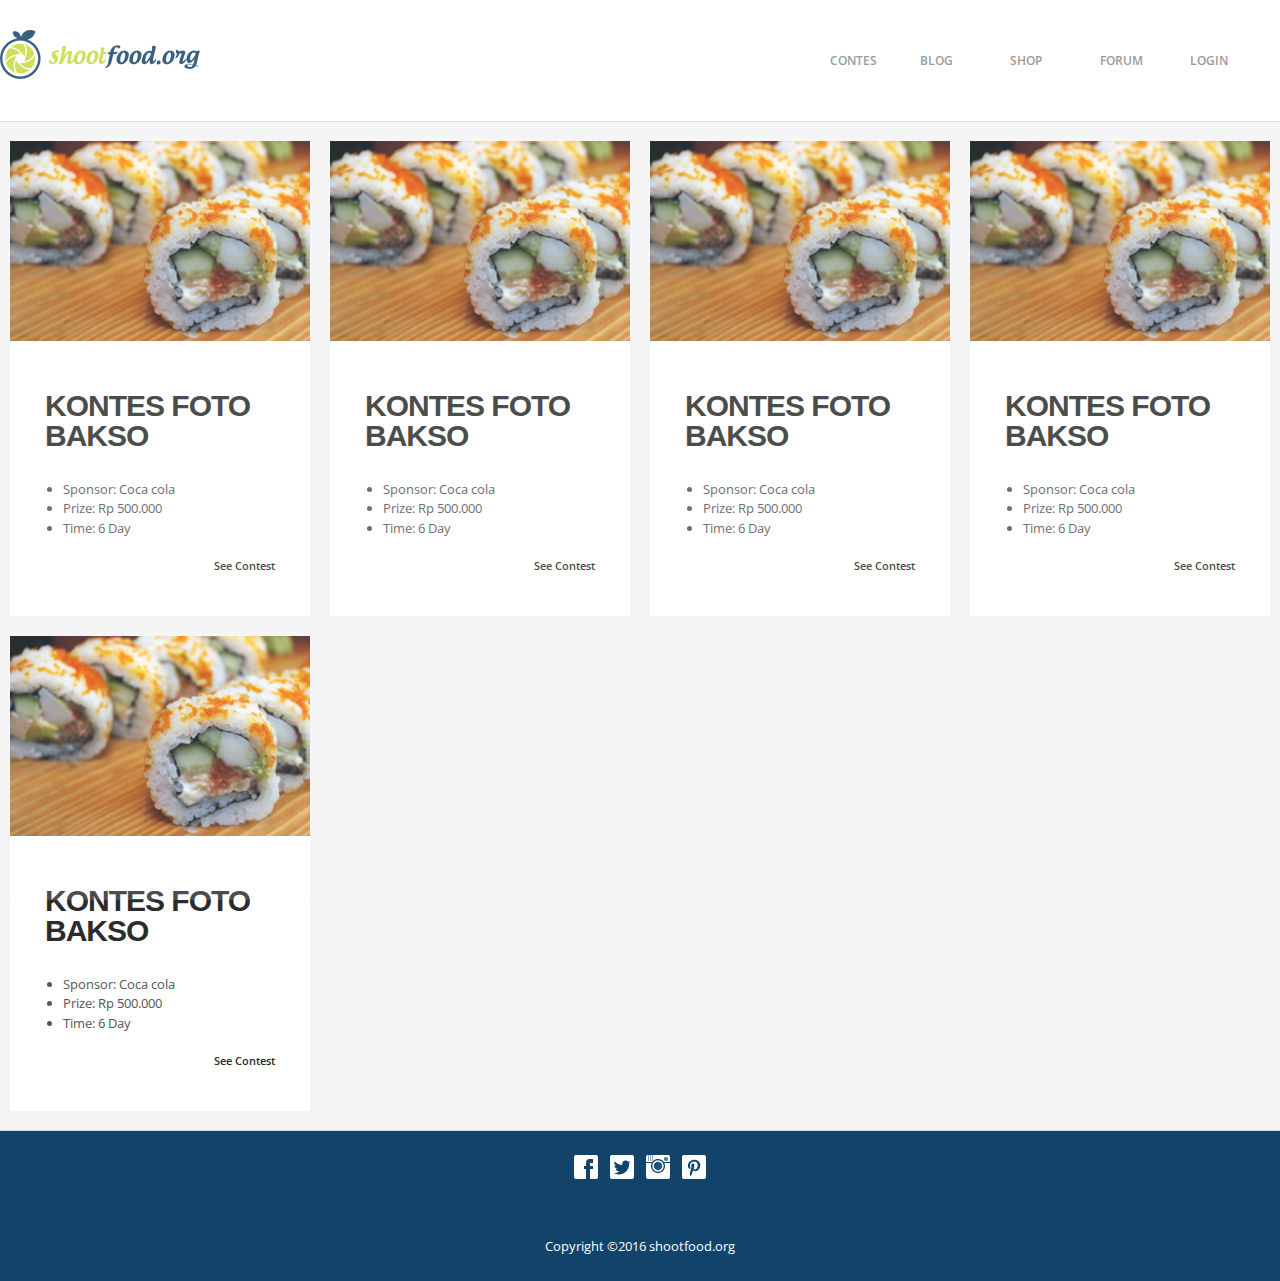
<file: browse.html>
<!DOCTYPE html>
<!--[if lt IE 7]> <html class="no-js ie6 oldie" lang="en"> <![endif]-->
<!--[if IE 7]>    <html class="no-js ie7 oldie" lang="en"> <![endif]-->
<!--[if IE 8]>    <html class="no-js ie8 oldie" lang="en"> <![endif]-->
<!--[if IE 9]> <html class="no-js ie9 oldie" lang="en"> <![endif]-->
<!--[if gt IE 8]><!--> <html class="no-js"  dir="ltr" lang="en-US"> <!--<![endif]-->
<head>
<meta charset="utf-8">
<!-- Set the viewport width to device width for mobile -->
<meta name="viewport" content="width=device-width, initial-scale=1, maximum-scale=1">
<meta name="author" content="ppandp">
<meta name="Description" content="Shoot Food – Kontes foto makanan" />
<title>Shoot Food – Kontes foto makanan</title>
<link href="css/reset.css" rel="stylesheet" type="text/css" media="screen" />
<link href="css/bootstrap.css" rel="stylesheet" />
<link href="css/coming-sssoon.css" rel="stylesheet" />
<link href="css/contact.css" rel="stylesheet" type="text/css" media="screen" />
<link href="css/shootfood.css" rel="stylesheet" type="text/css" media="screen" />
<link href="css/styles.css" rel="stylesheet" type="text/css" media="screen" />
<link href="css/flexslider.css" rel="stylesheet" type="text/css" media="screen">
<link href="css/jquery.fancybox.css" rel="stylesheet" type="text/css" media="screen" />
<!--[if gt IE 8]><!--><link href="css/retina-responsive.css" rel="stylesheet" type="text/css" media="screen" /><!--<![endif]-->
<!--[if !IE]> <link href="css/retina-responsive.css" rel="stylesheet" type="text/css" media="screen" /> <![endif]-->
<!--[if gt IE 6]> <link href="css/styles-ie.css" rel="stylesheet" type="text/css" media="screen" /> <![endif]-->
<link href="css/print.css" rel="stylesheet" type="text/css" media="print" />
<link href='http://fonts.googleapis.com/css?family=Open+Sans:400,300,300italic,700,600,800' rel='stylesheet' type='text/css' />
<link href="http://netdna.bootstrapcdn.com/font-awesome/4.1.0/css/font-awesome.css" rel="stylesheet">
<link href='http://fonts.googleapis.com/css?family=Grand+Hotel' rel='stylesheet' type='text/css'>
</head>
<body>
<div id="wrap">
  <!-- Preloader -->
  <div id="preloader">
    <div id="status">&nbsp;</div>
  </div>
  <header>
  <div id="content">
    <div class="container full-head">
      <h1 id="logo"><a href="index.html">Shootfood.org</a></h1>
      <!-- start navi -->
      <div id="nav-button"> <span class="nav-bar"></span> <span class="nav-bar"></span> <span class="nav-bar"></span> </div>
      <div id="options">
        <ul class="main-menu">
          <li><a href="browse.html">Contes</a>
          <li><a href="coming-soon.html">Blog</a></li>
		  <li><a href="coming-soon.html">Shop</a></li>
		  <li><a href="coming-soon.html">Forum</a></li>
          <li><a href="signup.html">Login</a></li>
        </ul>
      </div>
      <!-- end nav -->
	  </div>
	</div>
  </header>
  <!-- end header -->
  <div id="content">
    <div class="container clearfix">
      <div id="container">
      
      <div class="col1-3 element home">
          <div class="images"><img src="images/default1.jpg" alt="" /></div>
			  <div class="white-bottom">
				<h3><a href="entries.html">Kontes foto bakso</a></h3>     
					<ul class="unordered-list">
					  <li><span class="detail-browse">Sponsor:</span> Coca cola</li>
					  <li><span class="detail-browse">Prize:</span> Rp 500.000</li>
					  <li><span class="detail-browse">Time:</span> 6 Day</li>
					</ul>
				<p class="small clearfix"><span class="alignleft"></span><span class="alignright"><a href="entries.html">See Contest</a></span></p>
			  </div>
      </div>
	       <div class="col1-3 element home">
          <div class="images"><img src="images/default1.jpg" alt="" /></div>
			  <div class="white-bottom">
				<h3><a href="entries.html">Kontes foto bakso</a></h3>     
					<ul class="unordered-list">
					  <li><span class="detail-browse">Sponsor:</span> Coca cola</li>
					  <li><span class="detail-browse">Prize:</span> Rp 500.000</li>
					  <li><span class="detail-browse">Time:</span> 6 Day</li>
					</ul>
				<p class="small clearfix"><span class="alignleft"></span><span class="alignright"><a href="entries.html">See Contest</a></span></p>
			  </div>
      </div>
	       <div class="col1-3 element home">
          <div class="images"><img src="images/default1.jpg" alt="" /></div>
			  <div class="white-bottom">
				<h3><a href="entries.html">Kontes foto bakso</a></h3>     
					<ul class="unordered-list">
					  <li><span class="detail-browse">Sponsor:</span> Coca cola</li>
					  <li><span class="detail-browse">Prize:</span> Rp 500.000</li>
					  <li><span class="detail-browse">Time:</span> 6 Day</li>
					</ul>
				<p class="small clearfix"><span class="alignleft"></span><span class="alignright"><a href="entries.html">See Contest</a></span></p>
			  </div>
      </div>
	       <div class="col1-3 element home">
          <div class="images"><img src="images/default1.jpg" alt="" /></div>
			  <div class="white-bottom">
				<h3><a href="entries.html">Kontes foto bakso</a></h3>     
					<ul class="unordered-list">
					  <li><span class="detail-browse">Sponsor:</span> Coca cola</li>
					  <li><span class="detail-browse">Prize:</span> Rp 500.000</li>
					  <li><span class="detail-browse">Time:</span> 6 Day</li>
					</ul>
				<p class="small clearfix"><span class="alignleft"></span><span class="alignright"><a href="entries.html">See Contest</a></span></p>
			  </div>
      </div>
	       <div class="col1-3 element home">
          <div class="images"><img src="images/default1.jpg" alt="" /></div>
			  <div class="white-bottom">
				<h3><a href="entries.html">Kontes foto bakso</a></h3>     
					<ul class="unordered-list">
					  <li><span class="detail-browse">Sponsor:</span> Coca cola</li>
					  <li><span class="detail-browse">Prize:</span> Rp 500.000</li>
					  <li><span class="detail-browse">Time:</span> 6 Day</li>
					</ul>
				<p class="small clearfix"><span class="alignleft"></span><span class="alignright"><a href="entries.html">See Contest</a></span></p>
			  </div>
      </div>

	  
          
      </div>
    </div>
  </div>
  <!-- end content -->
</div>
<!-- end wrap -->
<footer>
  <div class="container">
			<ul class="social">
					  <li class="facebook"><a href="https://facebook.com/shootfoodorg" target="_blank">Visit our pinterest Account</a></li>
					  <li class="twitter"><a href="#" onClick="return false">Visit our twitter Account</a></li>
                      <li class="instagram"><a href="#" onClick="return false">Visit our instagram Account</a></li>
					  <li class="pinterest"><a href="#" onClick="return false">Visit our twitter Account</a></li>
			</ul>	
	<div class="aligncenter btn-text"> 
		Copyright ©2016 shootfood.org
	</div>
  </div>
  	 <div class="clearfix"></div> 
</footer>
<!-- BACK TO TOP BUTTON -->
<div id="backtotop">
  <ul>
    <li><a id="toTop" href="#" onClick="return false"></a></li>
  </ul>
</div>
<!--<script src="http://maps.google.com/maps/api/js?sensor=false" type="text/javascript"></script>-->
<script src="js/jquery-1.9.1.min.js" type="text/javascript"></script>
<script src="js/jquery-easing-1.3.js" type="text/javascript"></script>
<script src="js/modernizr.js" type="text/javascript"></script>
<script src="js/retina.js" type="text/javascript"></script>
<!--<script src="js/jquery.gomap-1.3.2.min.js" type="text/javascript"></script>-->
<script src="js/jquery.isotope.min.js" type="text/javascript"></script>
<script src="js/jquery.ba-bbq.min.js" type="text/javascript"></script>
<script src="js/jquery.isotope.load.js" type="text/javascript"></script>
<script src="js/jquery.isotope.perfectmasonry.js"></script>
<!--<script src="js/jquery.form.js" type="text/javascript"></script>
<script src="js/input.fields.js" type="text/javascript"></script>-->
<script src="js/responsive-nav.js" type="text/javascript"></script>
<script defer src="js/jquery.flexslider-min.js"></script>
<script src="js/jquery.fancybox.pack.js" type="text/javascript"></script>
<script src="js/image-hover_opacity1.js" type="text/javascript"></script>
<script src="js/scrollup.js" type="text/javascript"></script>
<script src="js/preloader.js" type="text/javascript"></script>
<script src="js/navi-slidedown.js" type="text/javascript"></script>
<!--[if lt IE 9]><script src="http://html5shim.googlecode.com/svn/trunk/html5.js"></script><![endif]-->
</body>
</html>
</file>
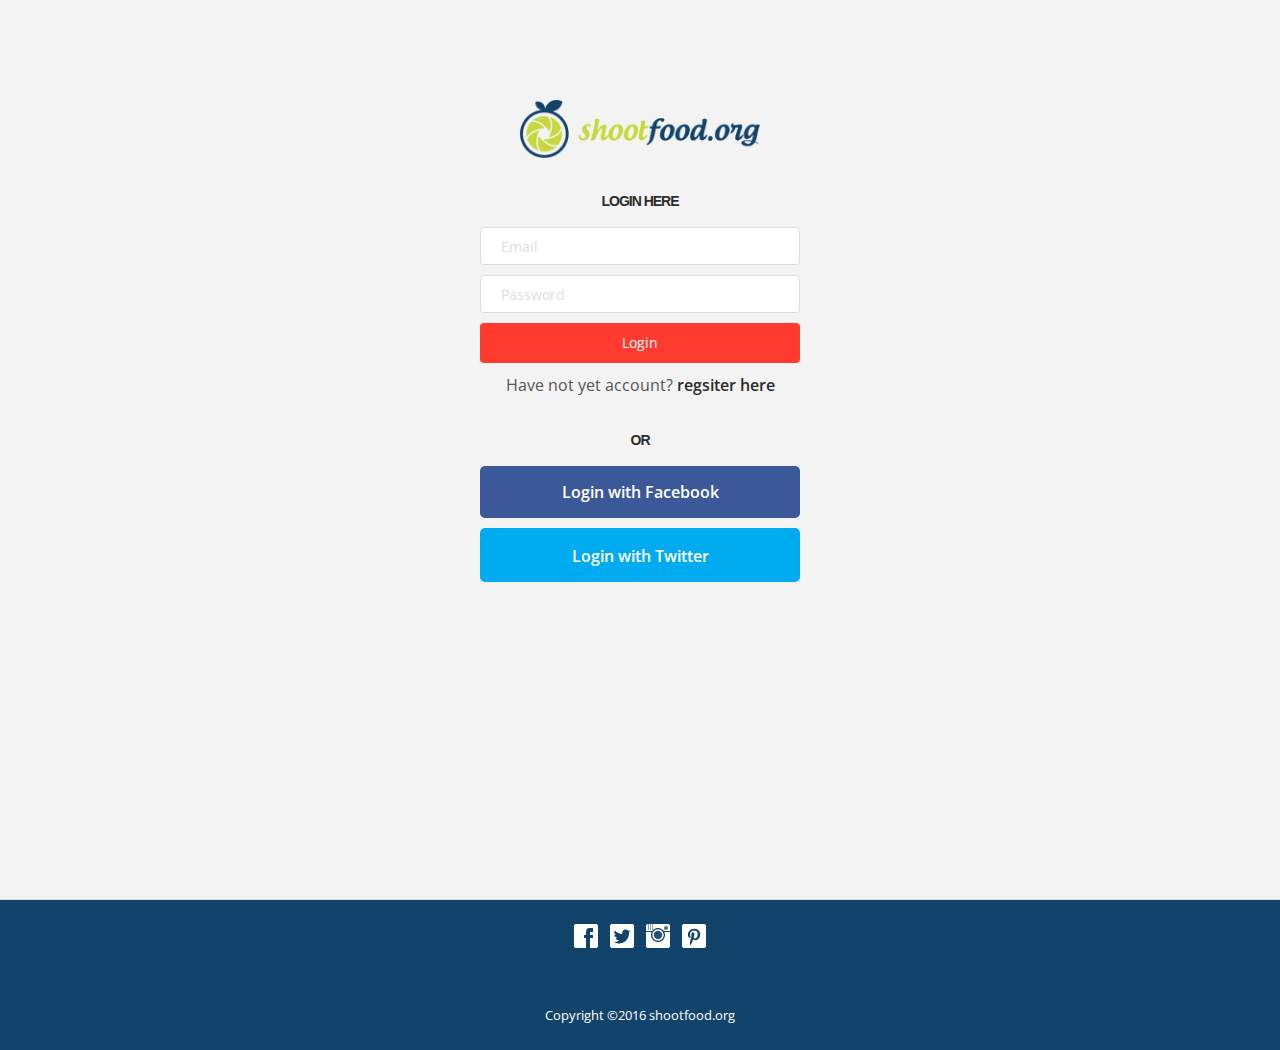
<file: login.html>
<!DOCTYPE html>
<!--[if lt IE 7]> <html class="no-js ie6 oldie" lang="en"> <![endif]-->
<!--[if IE 7]>    <html class="no-js ie7 oldie" lang="en"> <![endif]-->
<!--[if IE 8]>    <html class="no-js ie8 oldie" lang="en"> <![endif]-->
<!--[if IE 9]> <html class="no-js ie9 oldie" lang="en"> <![endif]-->
<!--[if gt IE 8]><!--> <html class="no-js"  dir="ltr" lang="en-US"> <!--<![endif]-->
<head>
<meta charset="utf-8">
<!-- Set the viewport width to device width for mobile -->
<meta name="viewport" content="width=device-width, initial-scale=1, maximum-scale=1">
<meta name="author" content="ppandp">
<meta name="Description" content="Shoot Food – Kontes foto makanan" />
<title>Shoot Food – Kontes foto makanan</title>
<link href="css/reset.css" rel="stylesheet" type="text/css" media="screen" />
<link href="css/bootstrap.css" rel="stylesheet" />
<link href="css/coming-sssoon.css" rel="stylesheet" />
<link href="css/contact.css" rel="stylesheet" type="text/css" media="screen" />
<link href="css/shootfood.css" rel="stylesheet" type="text/css" media="screen" />
<link href="css/styles.css" rel="stylesheet" type="text/css" media="screen" />
<link href="css/flexslider.css" rel="stylesheet" type="text/css" media="screen">
<link href="css/jquery.fancybox.css" rel="stylesheet" type="text/css" media="screen" />
<!--[if gt IE 8]><!--><link href="css/retina-responsive.css" rel="stylesheet" type="text/css" media="screen" /><!--<![endif]-->
<!--[if !IE]> <link href="css/retina-responsive.css" rel="stylesheet" type="text/css" media="screen" /> <![endif]-->
<!--[if gt IE 6]> <link href="css/styles-ie.css" rel="stylesheet" type="text/css" media="screen" /> <![endif]-->
<link href="css/print.css" rel="stylesheet" type="text/css" media="print" />
<link href='http://fonts.googleapis.com/css?family=Open+Sans:400,300,300italic,700,600,800' rel='stylesheet' type='text/css' />
<link href="http://netdna.bootstrapcdn.com/font-awesome/4.1.0/css/font-awesome.css" rel="stylesheet">
<link href='http://fonts.googleapis.com/css?family=Grand+Hotel' rel='stylesheet' type='text/css'>
</head>
<body>  
<div class="container">
				<div class="sign-up">
					<div class="logo">
						<a href="index.html"> <img src="images/logo.png"> </a>
						<h2 class="sign-text">Login Here</h2>
                        <form class="form-inline" role="form">
                          <div class="form-group">
						  	
							<label class="sr-only" for="exampleInputEmail2">Email</label>
                            <input type="email" class="form-control transparent" placeholder="Email">
							<label class="sr-only" for="exampleInputEmail2">Password</label>
                            <input type="password" class="form-control transparent" placeholder="Password">
                          </div>
                          <button type="submit" class="btn btn-danger btn-fill btn-sign-up">Login</button>
                        </form>
						<p>Have not yet account? <a href="signup.html">regsiter here</a></p>
						<h2 class="sign-text">OR</h2>
						<div class="btn-facebook"><a href="#">Login with Facebook</a></div>
						<div class="btn-twitter"><a href="#">Login with Twitter</a	></div>
					</div>
				</div>
</div>
<footer>
  <div class="container">
			<ul class="social">
					  <li class="facebook"><a href="https://facebook.com/shootfoodorg" target="_blank">Visit our pinterest Account</a></li>
					  <li class="twitter"><a href="#" onClick="return false">Visit our twitter Account</a></li>
                      <li class="instagram"><a href="#" onClick="return false">Visit our instagram Account</a></li>
					  <li class="pinterest"><a href="#" onClick="return false">Visit our twitter Account</a></li>
			</ul>	
	<div class="aligncenter btn-text"> 
		Copyright ©2016 shootfood.org
	</div>
  </div>
  	 <div class="clearfix"></div> 
</footer>
 </body>
   <script src="js/jquery-1.10.2.js" type="text/javascript"></script>
   <script src="js/bootstrap.min.js" type="text/javascript"></script>

</html>
</file>
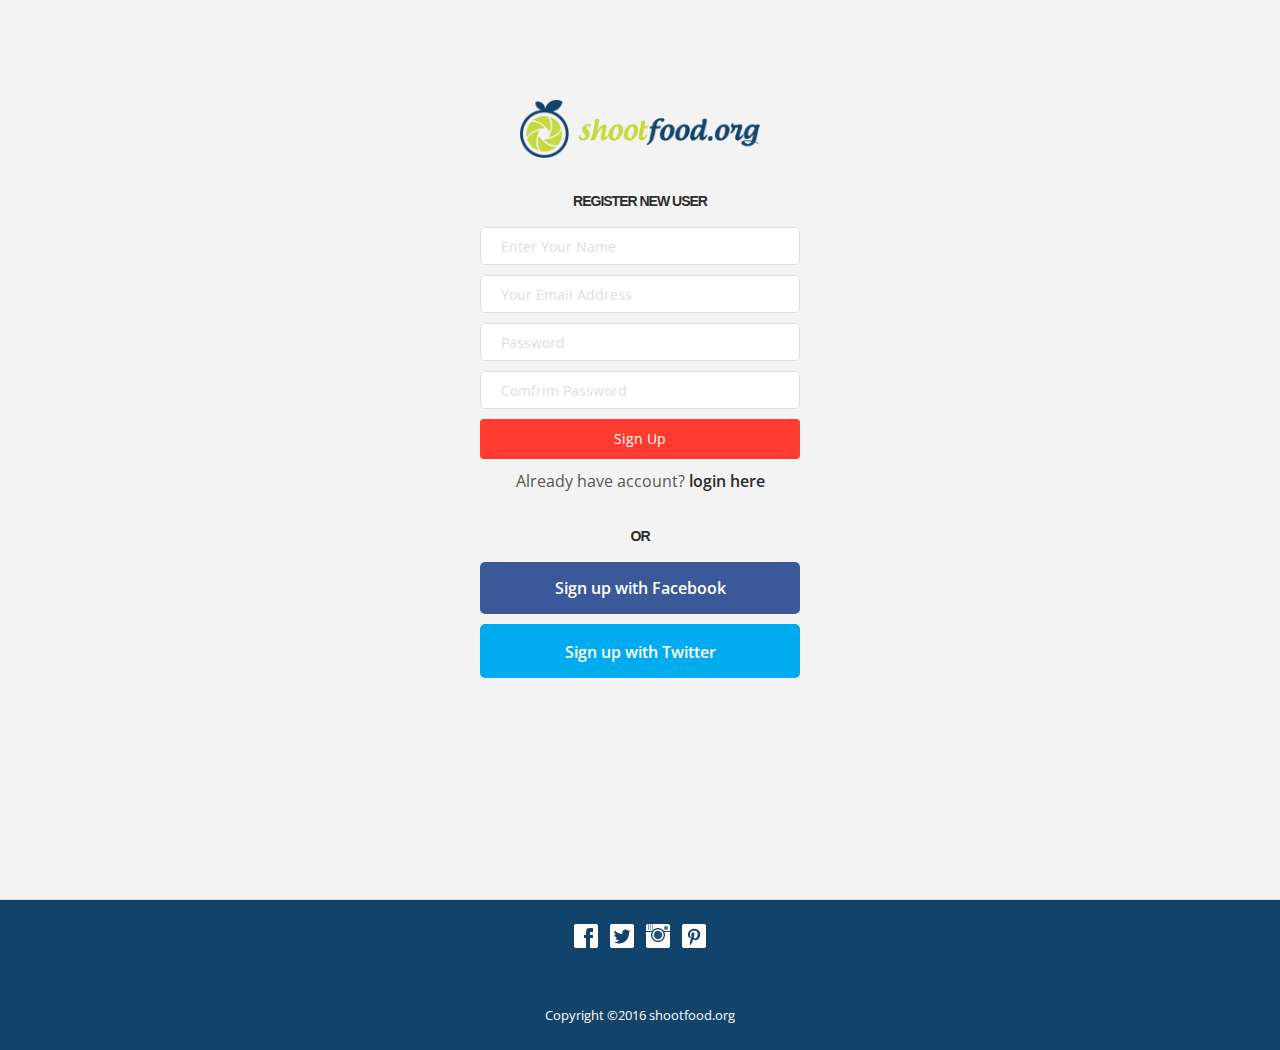
<file: signup.html>
<!DOCTYPE html>
<!--[if lt IE 7]> <html class="no-js ie6 oldie" lang="en"> <![endif]-->
<!--[if IE 7]>    <html class="no-js ie7 oldie" lang="en"> <![endif]-->
<!--[if IE 8]>    <html class="no-js ie8 oldie" lang="en"> <![endif]-->
<!--[if IE 9]> <html class="no-js ie9 oldie" lang="en"> <![endif]-->
<!--[if gt IE 8]><!--> <html class="no-js"  dir="ltr" lang="en-US"> <!--<![endif]-->
<head>
<meta charset="utf-8">
<!-- Set the viewport width to device width for mobile -->
<meta name="viewport" content="width=device-width, initial-scale=1, maximum-scale=1">
<meta name="author" content="ppandp">
<meta name="Description" content="Shoot Food – Kontes foto makanan" />
<title>Shoot Food – Kontes foto makanan</title>
<link href="css/reset.css" rel="stylesheet" type="text/css" media="screen" />
<link href="css/bootstrap.css" rel="stylesheet" />
<link href="css/coming-sssoon.css" rel="stylesheet" />
<link href="css/contact.css" rel="stylesheet" type="text/css" media="screen" />
<link href="css/shootfood.css" rel="stylesheet" type="text/css" media="screen" />
<link href="css/styles.css" rel="stylesheet" type="text/css" media="screen" />
<link href="css/flexslider.css" rel="stylesheet" type="text/css" media="screen">
<link href="css/jquery.fancybox.css" rel="stylesheet" type="text/css" media="screen" />
<!--[if gt IE 8]><!--><link href="css/retina-responsive.css" rel="stylesheet" type="text/css" media="screen" /><!--<![endif]-->
<!--[if !IE]> <link href="css/retina-responsive.css" rel="stylesheet" type="text/css" media="screen" /> <![endif]-->
<!--[if gt IE 6]> <link href="css/styles-ie.css" rel="stylesheet" type="text/css" media="screen" /> <![endif]-->
<link href="css/print.css" rel="stylesheet" type="text/css" media="print" />
<link href='http://fonts.googleapis.com/css?family=Open+Sans:400,300,300italic,700,600,800' rel='stylesheet' type='text/css' />
<link href="http://netdna.bootstrapcdn.com/font-awesome/4.1.0/css/font-awesome.css" rel="stylesheet">
<link href='http://fonts.googleapis.com/css?family=Grand+Hotel' rel='stylesheet' type='text/css'>
</head>
<body>  
<div class="container">
				<div class="sign-up">
					<div class="logo">
						<a href="index.html"> <img src="images/logo.png"> </a>
						<h2 class="sign-text">Register new user</h2>
                        <form class="form-inline" role="form">
                          <div class="form-group">
						  	<label	 class="sr-only" for="exampleInputEmail2">Name</label>
                            <input type="text" class="form-control transparent" placeholder="Enter Your Name">
                            <label	 class="sr-only" for="exampleInputEmail2">Email address</label>
                            <input type="email" class="form-control transparent" placeholder="Your Email Address">
							<label	 class="sr-only" for="exampleInputEmail2">Password</label>
                            <input type="password" class="form-control transparent" placeholder="Password">
							<label	 class="sr-only" for="exampleInputEmail2">Comfrim Password</label>
                            <input type="password" class="form-control transparent" placeholder="Comfrim Password">
                          </div>
                          <button type="submit" class="btn btn-danger btn-fill btn-sign-up">Sign Up</button>
                        </form>
						<p>Already have account? <a href="login.html">login here</a></p>
						<h2 class="sign-text">OR</h2>
						<div class="btn-facebook"><a href="#">Sign up with Facebook</a></div>
						<div class="btn-twitter"><a href="#">Sign up with Twitter</a	></div>
					</div>
				</div>
</div>
<footer>
  <div class="container">
			<ul class="social">
					  <li class="facebook"><a href="https://facebook.com/shootfoodorg" target="_blank">Visit our pinterest Account</a></li>
					  <li class="twitter"><a href="#" onClick="return false">Visit our twitter Account</a></li>
                      <li class="instagram"><a href="#" onClick="return false">Visit our instagram Account</a></li>
					  <li class="pinterest"><a href="#" onClick="return false">Visit our twitter Account</a></li>
			</ul>	
	<div class="aligncenter btn-text"> 
		Copyright ©2016 shootfood.org
	</div>
  </div>
  	 <div class="clearfix"></div> 
</footer>
 </body>
   <script src="js/jquery-1.10.2.js" type="text/javascript"></script>
   <script src="js/bootstrap.min.js" type="text/javascript"></script>
</html>
</file>
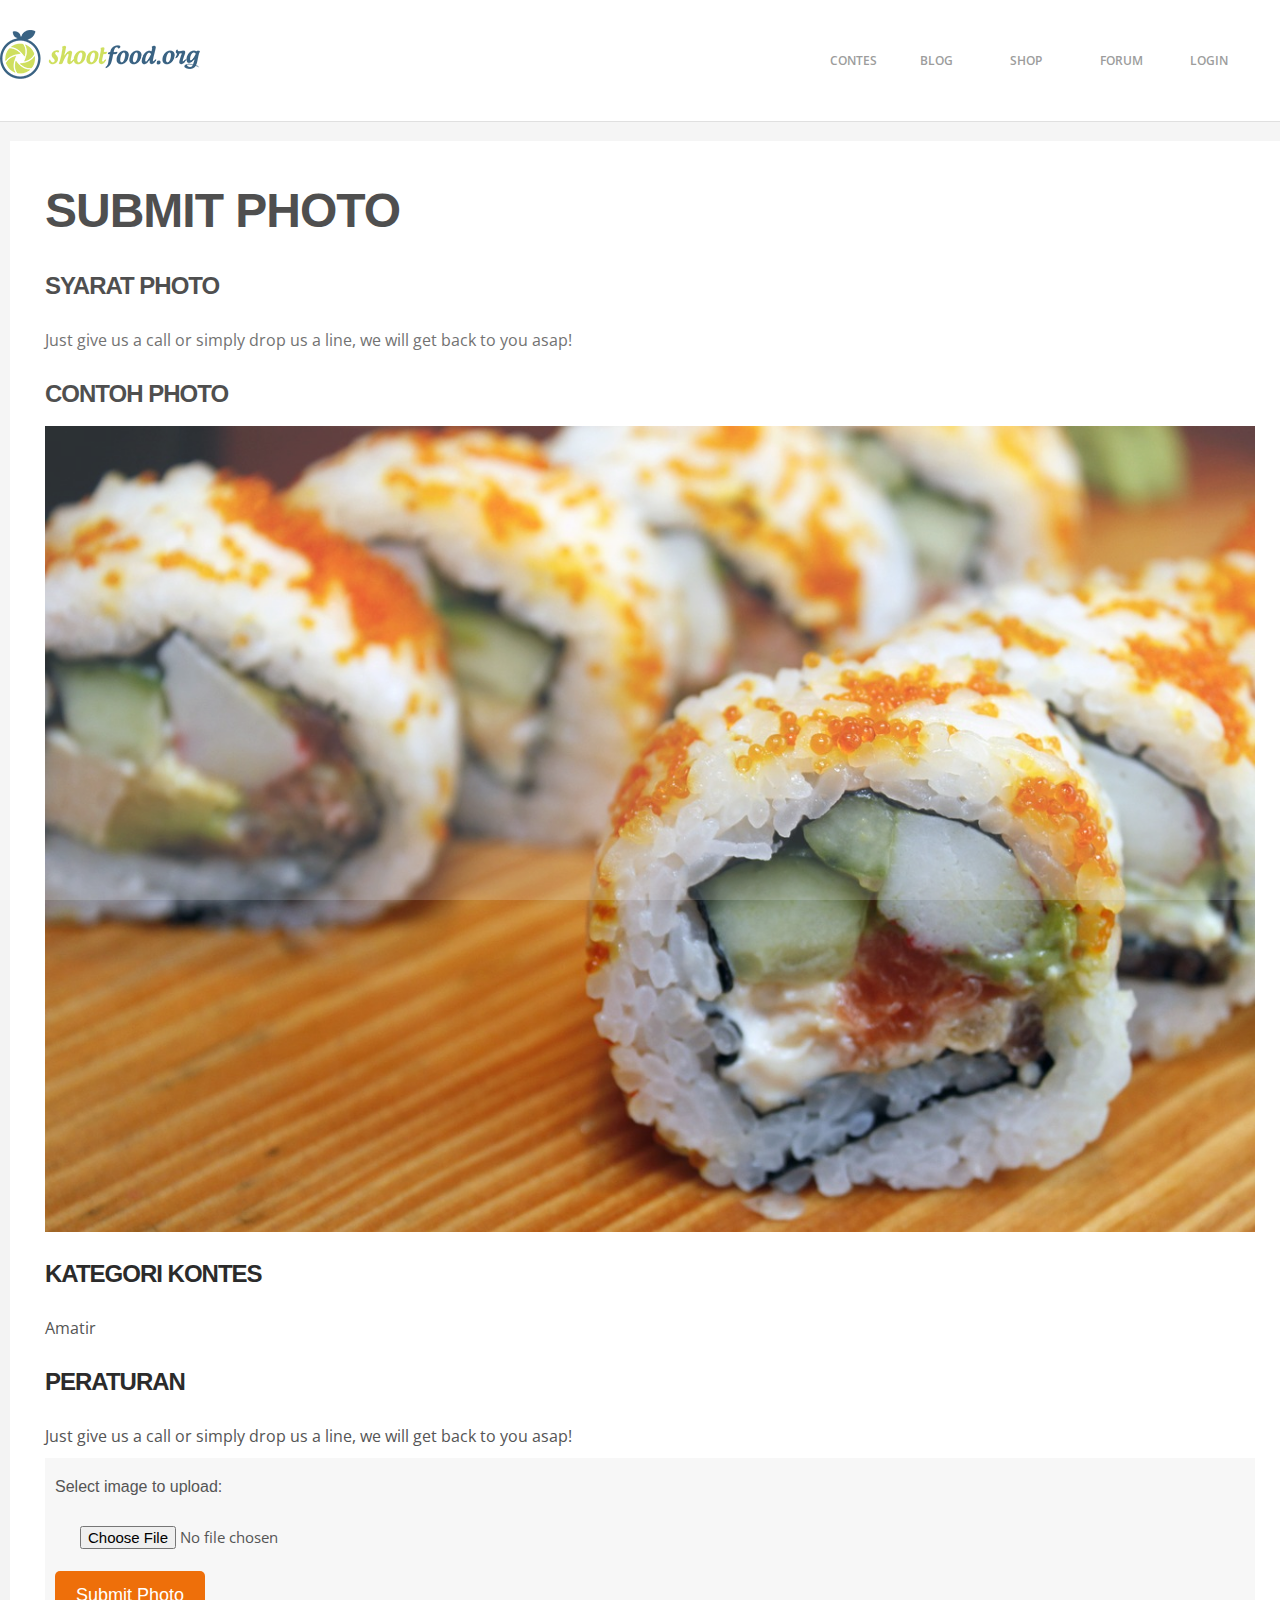
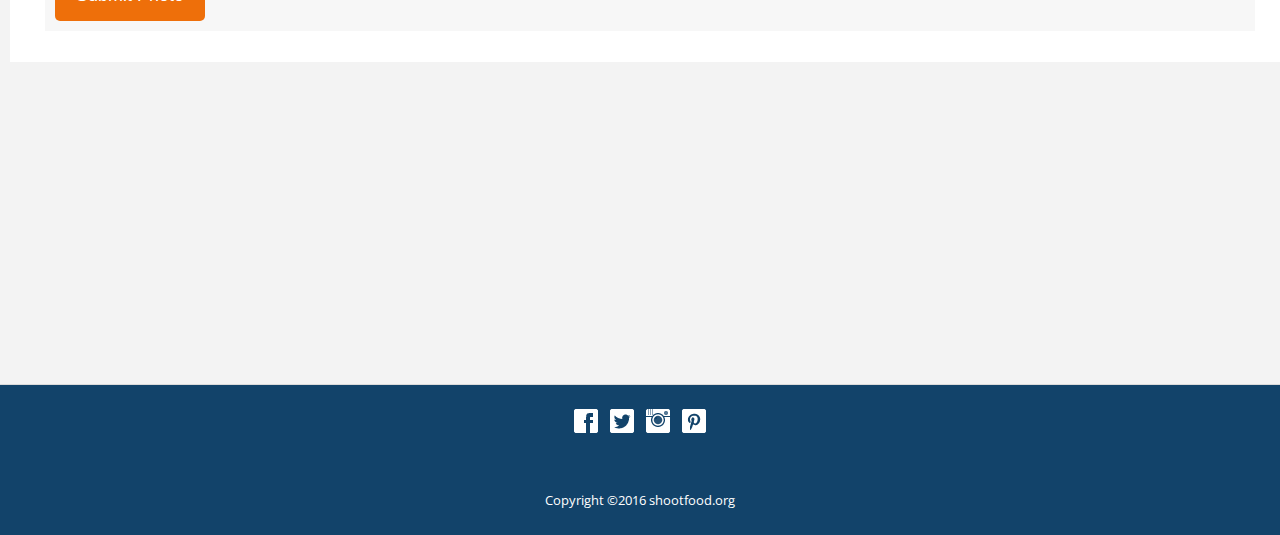
<file: submit.html>
<!DOCTYPE html>
<!--[if lt IE 7]> <html class="no-js ie6 oldie" lang="en"> <![endif]-->
<!--[if IE 7]>    <html class="no-js ie7 oldie" lang="en"> <![endif]-->
<!--[if IE 8]>    <html class="no-js ie8 oldie" lang="en"> <![endif]-->
<!--[if IE 9]> <html class="no-js ie9 oldie" lang="en"> <![endif]-->
<!--[if gt IE 8]><!--> <html class="no-js"  dir="ltr" lang="en-US"> <!--<![endif]-->
<head>
<meta charset="utf-8">
<!-- Set the viewport width to device width for mobile -->
<meta name="viewport" content="width=device-width, initial-scale=1, maximum-scale=1">
<meta name="author" content="ppandp">
<meta name="Description" content="Shoot Food – Kontes foto makanan" />
<title>Shoot Food – Kontes foto makanan</title>
<link href="css/reset.css" rel="stylesheet" type="text/css" media="screen" />
<link href="css/bootstrap.css" rel="stylesheet" />
<link href="css/coming-sssoon.css" rel="stylesheet" />
<link href="css/contact.css" rel="stylesheet" type="text/css" media="screen" />
<link href="css/shootfood.css" rel="stylesheet" type="text/css" media="screen" />
<link href="css/styles.css" rel="stylesheet" type="text/css" media="screen" />
<link href="css/flexslider.css" rel="stylesheet" type="text/css" media="screen">
<link href="css/jquery.fancybox.css" rel="stylesheet" type="text/css" media="screen" />
<!--[if gt IE 8]><!--><link href="css/retina-responsive.css" rel="stylesheet" type="text/css" media="screen" /><!--<![endif]-->
<!--[if !IE]> <link href="css/retina-responsive.css" rel="stylesheet" type="text/css" media="screen" /> <![endif]-->
<!--[if gt IE 6]> <link href="css/styles-ie.css" rel="stylesheet" type="text/css" media="screen" /> <![endif]-->
<link href="css/print.css" rel="stylesheet" type="text/css" media="print" />
<link href='http://fonts.googleapis.com/css?family=Open+Sans:400,300,300italic,700,600,800' rel='stylesheet' type='text/css' />
<link href="http://netdna.bootstrapcdn.com/font-awesome/4.1.0/css/font-awesome.css" rel="stylesheet">
<link href='http://fonts.googleapis.com/css?family=Grand+Hotel' rel='stylesheet' type='text/css'>
</head>
<body>
<div id="wrap">
  <!-- Preloader -->
  <div id="preloader">
    <div id="status">&nbsp;</div>
  </div>
  <header>
  <div id="content">
    <div class="container full-head">
      <h1 id="logo"><a href="index.html">Shootfood.org</a></h1>
      <!-- start navi -->
      <div id="nav-button"> <span class="nav-bar"></span> <span class="nav-bar"></span> <span class="nav-bar"></span> </div>
      <div id="options">
        <ul class="main-menu">
          <li><a href="browse.html">Contes</a>
          <li><a href="coming-soon.html">Blog</a></li>
		  <li><a href="coming-soon.html">Shop</a></li>
		  <li><a href="coming-soon.html">Forum</a></li>
          <li><a href="signup.html">Login</a></li>
        </ul>
      </div>
      <!-- end nav -->
	  </div>
	</div>
  </header>
  <!-- end header -->
  <div id="content">
    <div class="container clearfix">
      <div id="container">
        <div class="col2-3 home element">
          <div class="white-bottom">
            <h2>Submit photo</h2>
			<h4>Syarat Photo</h4>
            <p> Just give us a call or simply drop us a line, we will get back to you asap!</p>
			<h4>Contoh photo</h4>
              <div class="images"><img src="images/default1.jpg" alt="" /></div>
			<h4>Kategori kontes</h4>
            <p>Amatir</p>
			<h4>Peraturan</h4>
            <p> Just give us a call or simply drop us a line, we will get back to you asap!</p>
			<div class="upload-img">
				<form action="upload.php" method="post" enctype="multipart/form-data">
					<h5>Select image to upload:</h5>
					<input type="file" name="fileToUpload" id="fileToUpload">
					<input class="btn-2" type="submit" value="Submit Photo" name="submit">
				</form>
			</div>
            <div class="clearfix"></div>
		  </div>
        </div>
      </div>
    </div>
  </div>
  <!-- end content -->
</div>
<!-- end wrap -->
<footer>
  <div class="container">
			<ul class="social">
					  <li class="facebook"><a href="https://facebook.com/shootfoodorg" target="_blank">Visit our pinterest Account</a></li>
					  <li class="twitter"><a href="#" onClick="return false">Visit our twitter Account</a></li>
                      <li class="instagram"><a href="#" onClick="return false">Visit our instagram Account</a></li>
					  <li class="pinterest"><a href="#" onClick="return false">Visit our twitter Account</a></li>
			</ul>	
	<div class="aligncenter btn-text"> 
		Copyright ©2016 shootfood.org
	</div>
  </div>
  	 <div class="clearfix"></div> 
</footer>
</div>
<!-- BACK TO TOP BUTTON -->
<div id="backtotop">
  <ul>
    <li><a id="toTop" href="#" onClick="return false"></a></li>
  </ul>
</div>
<!--<script src="http://maps.google.com/maps/api/js?sensor=false" type="text/javascript"></script>-->
<script src="js/jquery-1.9.1.min.js" type="text/javascript"></script>
<script src="js/jquery-easing-1.3.js" type="text/javascript"></script>
<script src="js/modernizr.js" type="text/javascript"></script>
<script src="js/retina.js" type="text/javascript"></script>
<!--<script src="js/jquery.gomap-1.3.2.min.js" type="text/javascript"></script>-->
<script src="js/jquery.isotope.min.js" type="text/javascript"></script>
<script src="js/jquery.ba-bbq.min.js" type="text/javascript"></script>
<script src="js/jquery.isotope.load_home.js" type="text/javascript"></script>
<script src="js/jquery.isotope.perfectmasonry.js"></script>
<!--<script src="js/jquery.form.js" type="text/javascript"></script>
<script src="js/input.fields.js" type="text/javascript"></script>-->
<script src="js/responsive-nav.js" type="text/javascript"></script>
<script defer src="js/jquery.flexslider-min.js"></script>
<script src="js/jquery.fancybox.pack.js" type="text/javascript"></script>
<script src="js/image-hover.js" type="text/javascript"></script>
<script src="js/scrollup.js" type="text/javascript"></script>
<script src="js/preloader.js" type="text/javascript"></script>
<script src="js/navi-slidedown.js" type="text/javascript"></script>
<!--[if lt IE 9]><script src="http://html5shim.googlecode.com/svn/trunk/html5.js"></script><![endif]-->
</body>
</html>
</file>
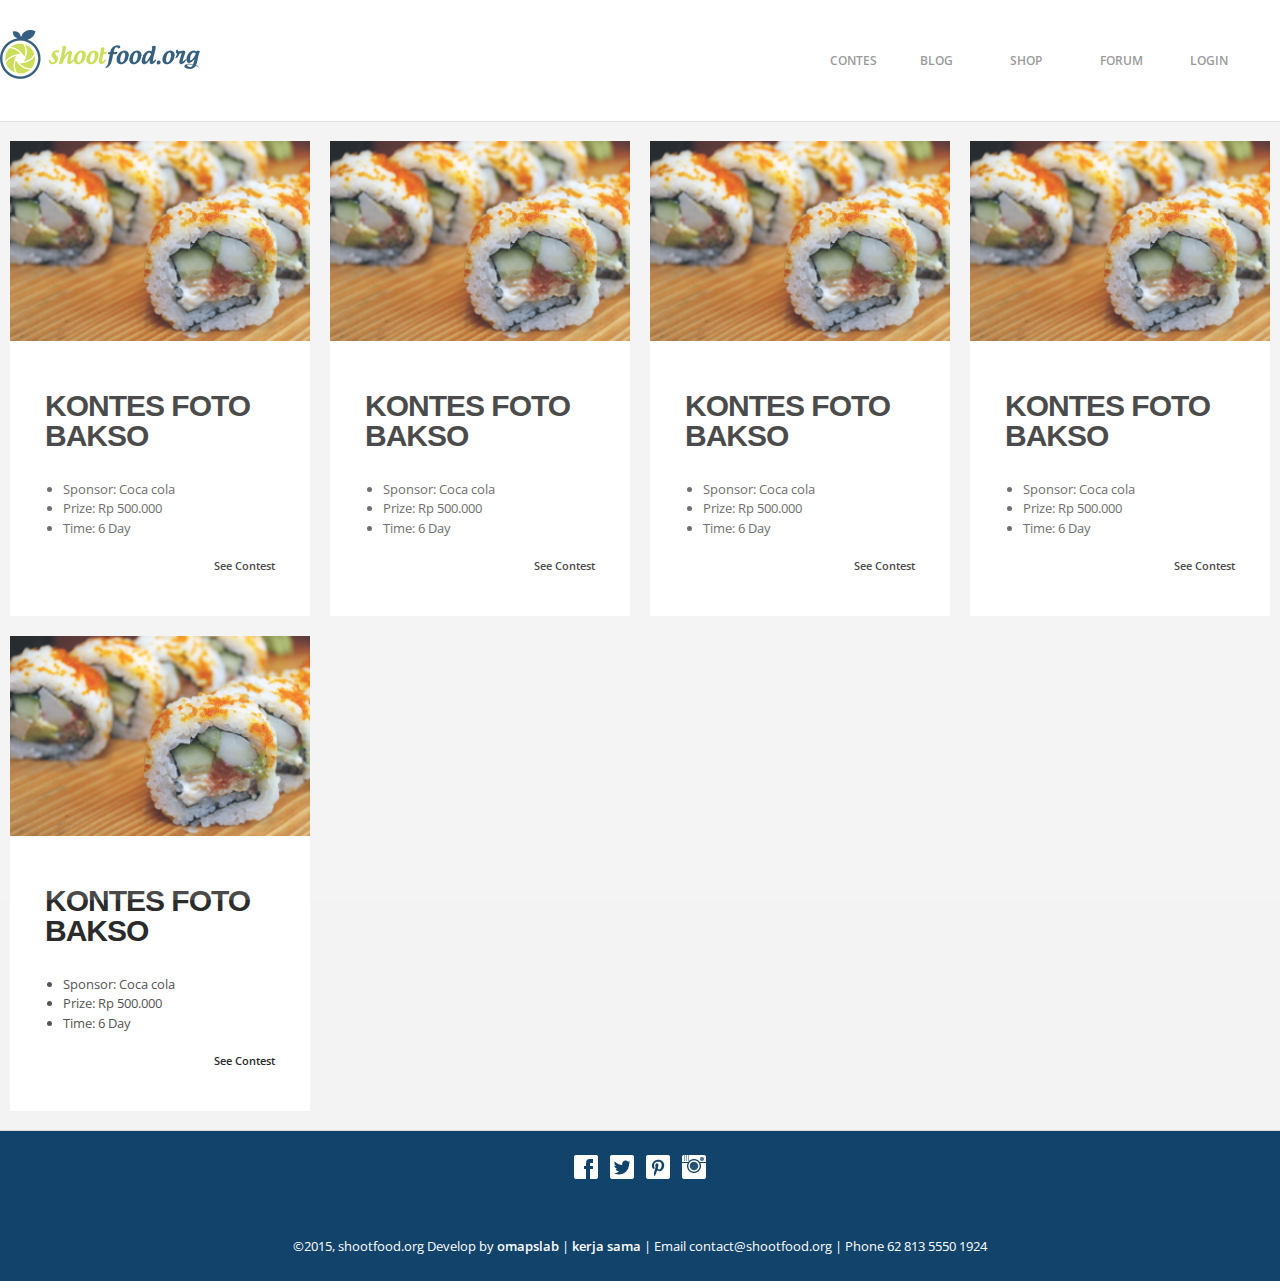
<file: shootfood/browse.html>
<!DOCTYPE html>
<!--[if lt IE 7]> <html class="no-js ie6 oldie" lang="en"> <![endif]-->
<!--[if IE 7]>    <html class="no-js ie7 oldie" lang="en"> <![endif]-->
<!--[if IE 8]>    <html class="no-js ie8 oldie" lang="en"> <![endif]-->
<!--[if IE 9]> <html class="no-js ie9 oldie" lang="en"> <![endif]-->
<!--[if gt IE 8]><!--> <html class="no-js"  dir="ltr" lang="en-US"> <!--<![endif]-->
<head>
<meta charset="utf-8">
<!-- Set the viewport width to device width for mobile -->
<meta name="viewport" content="width=device-width, initial-scale=1, maximum-scale=1">
<meta name="author" content="ppandp">
<meta name="Description" content="Shoot Food – Kontes foto makanan" />
<title>Shoot Food – Kontes foto makanan</title>
<link href="css/reset.css" rel="stylesheet" type="text/css" media="screen" />
<link href="css/bootstrap.css" rel="stylesheet" />
<link href="css/coming-sssoon.css" rel="stylesheet" />
<link href="css/contact.css" rel="stylesheet" type="text/css" media="screen" />
<link href="css/shootfood.css" rel="stylesheet" type="text/css" media="screen" />
<link href="css/styles.css" rel="stylesheet" type="text/css" media="screen" />
<link href="css/flexslider.css" rel="stylesheet" type="text/css" media="screen">
<link href="css/jquery.fancybox.css" rel="stylesheet" type="text/css" media="screen" />
<!--[if gt IE 8]><!--><link href="css/retina-responsive.css" rel="stylesheet" type="text/css" media="screen" /><!--<![endif]-->
<!--[if !IE]> <link href="css/retina-responsive.css" rel="stylesheet" type="text/css" media="screen" /> <![endif]-->
<!--[if gt IE 6]> <link href="css/styles-ie.css" rel="stylesheet" type="text/css" media="screen" /> <![endif]-->
<link href="css/print.css" rel="stylesheet" type="text/css" media="print" />
<link href='http://fonts.googleapis.com/css?family=Open+Sans:400,300,300italic,700,600,800' rel='stylesheet' type='text/css' />
<link href="http://netdna.bootstrapcdn.com/font-awesome/4.1.0/css/font-awesome.css" rel="stylesheet">
<link href='http://fonts.googleapis.com/css?family=Grand+Hotel' rel='stylesheet' type='text/css'>
</head>
<body>
<div id="wrap">
  <!-- Preloader -->
  <div id="preloader">
    <div id="status">&nbsp;</div>
  </div>
  <header>
  <div id="content">
    <div class="container full-head">
      <h1 id="logo"><a href="index.html">Shootfood.org</a></h1>
      <!-- start navi -->
      <div id="nav-button"> <span class="nav-bar"></span> <span class="nav-bar"></span> <span class="nav-bar"></span> </div>
      <div id="options">
        <ul class="main-menu">
          <li><a href="browse.html">Contes</a>
          <li><a href="coming-soon.html">Blog</a></li>
		  <li><a href="coming-soon.html">Shop</a></li>
		  <li><a href="coming-soon.html">Forum</a></li>
          <li><a href="signup.html">Login</a></li>
        </ul>
      </div>
      <!-- end nav -->
	  </div>
	</div>
  </header>
  <!-- end header -->
  <div id="content">
    <div class="container clearfix">
      <div id="container">
      
      <div class="col1-3 element home">
          <div class="images"><img src="images/default1.jpg" alt="" /></div>
			  <div class="white-bottom">
				<h3><a href="entries.html">Kontes foto bakso</a></h3>     
					<ul class="unordered-list">
					  <li><span class="detail-browse">Sponsor:</span> Coca cola</li>
					  <li><span class="detail-browse">Prize:</span> Rp 500.000</li>
					  <li><span class="detail-browse">Time:</span> 6 Day</li>
					</ul>
				<p class="small clearfix"><span class="alignleft"></span><span class="alignright"><a href="entries.html">See Contest</a></span></p>
			  </div>
      </div>
	       <div class="col1-3 element home">
          <div class="images"><img src="images/default1.jpg" alt="" /></div>
			  <div class="white-bottom">
				<h3><a href="entries.html">Kontes foto bakso</a></h3>     
					<ul class="unordered-list">
					  <li><span class="detail-browse">Sponsor:</span> Coca cola</li>
					  <li><span class="detail-browse">Prize:</span> Rp 500.000</li>
					  <li><span class="detail-browse">Time:</span> 6 Day</li>
					</ul>
				<p class="small clearfix"><span class="alignleft"></span><span class="alignright"><a href="entries.html">See Contest</a></span></p>
			  </div>
      </div>
	       <div class="col1-3 element home">
          <div class="images"><img src="images/default1.jpg" alt="" /></div>
			  <div class="white-bottom">
				<h3><a href="entries.html">Kontes foto bakso</a></h3>     
					<ul class="unordered-list">
					  <li><span class="detail-browse">Sponsor:</span> Coca cola</li>
					  <li><span class="detail-browse">Prize:</span> Rp 500.000</li>
					  <li><span class="detail-browse">Time:</span> 6 Day</li>
					</ul>
				<p class="small clearfix"><span class="alignleft"></span><span class="alignright"><a href="entries.html">See Contest</a></span></p>
			  </div>
      </div>
	       <div class="col1-3 element home">
          <div class="images"><img src="images/default1.jpg" alt="" /></div>
			  <div class="white-bottom">
				<h3><a href="entries.html">Kontes foto bakso</a></h3>     
					<ul class="unordered-list">
					  <li><span class="detail-browse">Sponsor:</span> Coca cola</li>
					  <li><span class="detail-browse">Prize:</span> Rp 500.000</li>
					  <li><span class="detail-browse">Time:</span> 6 Day</li>
					</ul>
				<p class="small clearfix"><span class="alignleft"></span><span class="alignright"><a href="entries.html">See Contest</a></span></p>
			  </div>
      </div>
	       <div class="col1-3 element home">
          <div class="images"><img src="images/default1.jpg" alt="" /></div>
			  <div class="white-bottom">
				<h3><a href="entries.html">Kontes foto bakso</a></h3>     
					<ul class="unordered-list">
					  <li><span class="detail-browse">Sponsor:</span> Coca cola</li>
					  <li><span class="detail-browse">Prize:</span> Rp 500.000</li>
					  <li><span class="detail-browse">Time:</span> 6 Day</li>
					</ul>
				<p class="small clearfix"><span class="alignleft"></span><span class="alignright"><a href="entries.html">See Contest</a></span></p>
			  </div>
      </div>

	  
          
      </div>
    </div>
  </div>
  <!-- end content -->
</div>
<!-- end wrap -->
<footer>
  <div class="container">
			<ul class="social">
					  <li class="facebook"><a href="#" onClick="return false">Visit our pinterest Account</a></li>
					  <li class="twitter"><a href="#" onClick="return false">Visit our pinterest Account</a></li>
					  <li class="pinterest"><a href="#" onClick="return false">Visit our twitter Account</a></li>
					  <li class="instagram"><a href="#" onClick="return false">Visit our instagram Account</a></li>
			</ul>	
	<div class="aligncenter btn-text"> 
		©2015, shootfood.org Develop by <a href="">omapslab</a> | <a href="">kerja sama</a> | Email contact@shootfood.org | Phone 62 813 5550 1924
	</div>
  </div>
  	 <div class="clearfix"></div> 
</footer>
<!-- BACK TO TOP BUTTON -->
<div id="backtotop">
  <ul>
    <li><a id="toTop" href="#" onClick="return false"></a></li>
  </ul>
</div>
<!--<script src="http://maps.google.com/maps/api/js?sensor=false" type="text/javascript"></script>-->
<script src="js/jquery-1.9.1.min.js" type="text/javascript"></script>
<script src="js/jquery-easing-1.3.js" type="text/javascript"></script>
<script src="js/modernizr.js" type="text/javascript"></script>
<script src="js/retina.js" type="text/javascript"></script>
<!--<script src="js/jquery.gomap-1.3.2.min.js" type="text/javascript"></script>-->
<script src="js/jquery.isotope.min.js" type="text/javascript"></script>
<script src="js/jquery.ba-bbq.min.js" type="text/javascript"></script>
<script src="js/jquery.isotope.load.js" type="text/javascript"></script>
<script src="js/jquery.isotope.perfectmasonry.js"></script>
<!--<script src="js/jquery.form.js" type="text/javascript"></script>
<script src="js/input.fields.js" type="text/javascript"></script>-->
<script src="js/responsive-nav.js" type="text/javascript"></script>
<script defer src="js/jquery.flexslider-min.js"></script>
<script src="js/jquery.fancybox.pack.js" type="text/javascript"></script>
<script src="js/image-hover_opacity1.js" type="text/javascript"></script>
<script src="js/scrollup.js" type="text/javascript"></script>
<script src="js/preloader.js" type="text/javascript"></script>
<script src="js/navi-slidedown.js" type="text/javascript"></script>
<!--[if lt IE 9]><script src="http://html5shim.googlecode.com/svn/trunk/html5.js"></script><![endif]-->
</body>
</html>
</file>
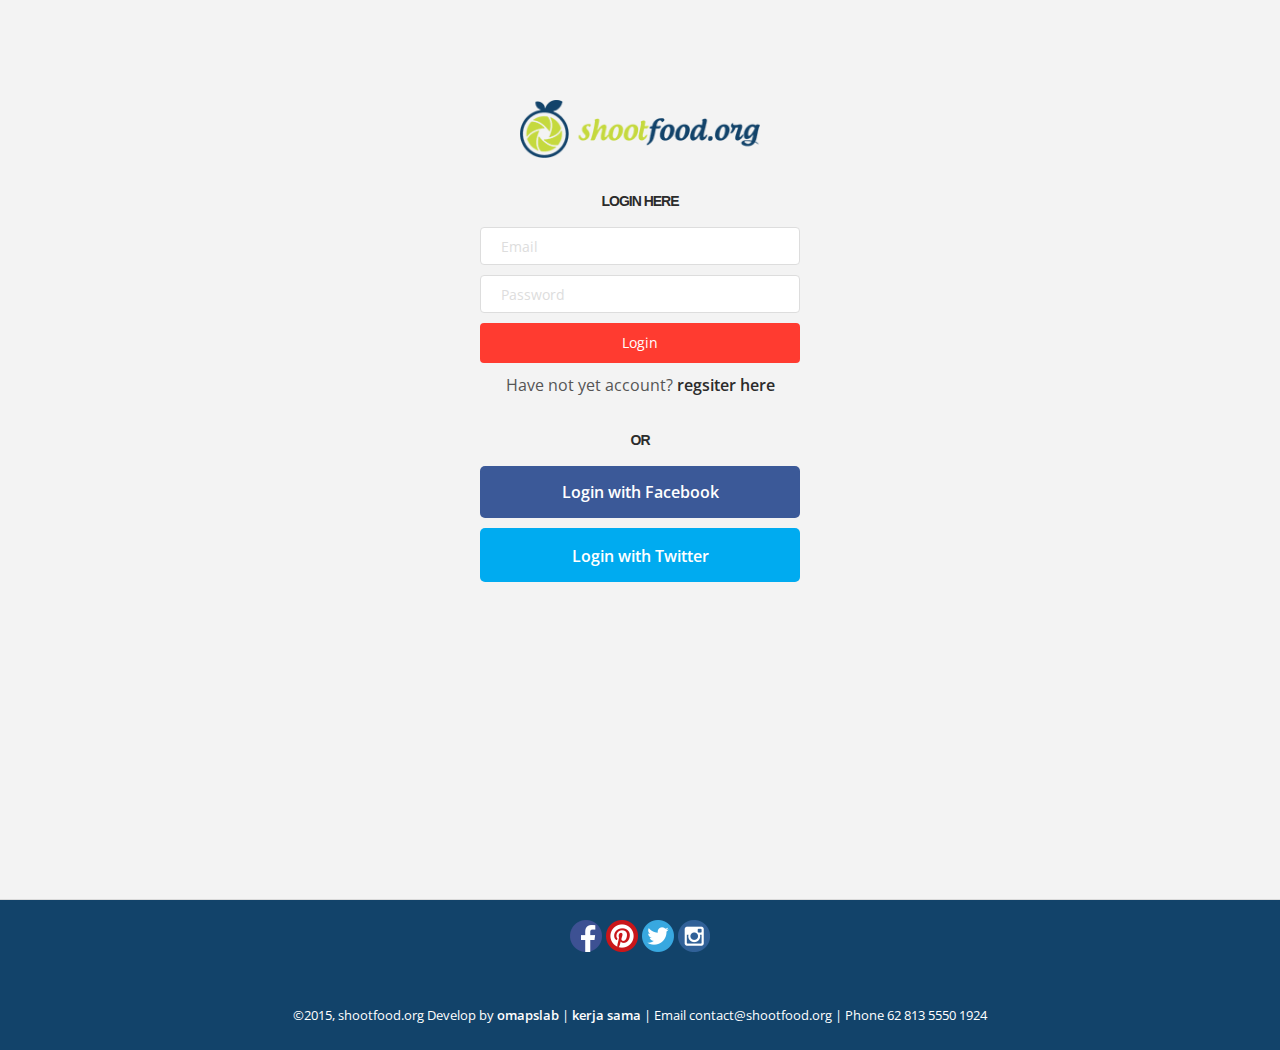
<file: shootfood/login.html>
<!DOCTYPE html>
<!--[if lt IE 7]> <html class="no-js ie6 oldie" lang="en"> <![endif]-->
<!--[if IE 7]>    <html class="no-js ie7 oldie" lang="en"> <![endif]-->
<!--[if IE 8]>    <html class="no-js ie8 oldie" lang="en"> <![endif]-->
<!--[if IE 9]> <html class="no-js ie9 oldie" lang="en"> <![endif]-->
<!--[if gt IE 8]><!--> <html class="no-js"  dir="ltr" lang="en-US"> <!--<![endif]-->
<head>
<meta charset="utf-8">
<!-- Set the viewport width to device width for mobile -->
<meta name="viewport" content="width=device-width, initial-scale=1, maximum-scale=1">
<meta name="author" content="ppandp">
<meta name="Description" content="Shoot Food – Kontes foto makanan" />
<title>Shoot Food – Kontes foto makanan</title>
<link href="css/reset.css" rel="stylesheet" type="text/css" media="screen" />
<link href="css/bootstrap.css" rel="stylesheet" />
<link href="css/coming-sssoon.css" rel="stylesheet" />
<link href="css/contact.css" rel="stylesheet" type="text/css" media="screen" />
<link href="css/shootfood.css" rel="stylesheet" type="text/css" media="screen" />
<link href="css/styles.css" rel="stylesheet" type="text/css" media="screen" />
<link href="css/flexslider.css" rel="stylesheet" type="text/css" media="screen">
<link href="css/jquery.fancybox.css" rel="stylesheet" type="text/css" media="screen" />
<!--[if gt IE 8]><!--><link href="css/retina-responsive.css" rel="stylesheet" type="text/css" media="screen" /><!--<![endif]-->
<!--[if !IE]> <link href="css/retina-responsive.css" rel="stylesheet" type="text/css" media="screen" /> <![endif]-->
<!--[if gt IE 6]> <link href="css/styles-ie.css" rel="stylesheet" type="text/css" media="screen" /> <![endif]-->
<link href="css/print.css" rel="stylesheet" type="text/css" media="print" />
<link href='http://fonts.googleapis.com/css?family=Open+Sans:400,300,300italic,700,600,800' rel='stylesheet' type='text/css' />
<link href="http://netdna.bootstrapcdn.com/font-awesome/4.1.0/css/font-awesome.css" rel="stylesheet">
<link href='http://fonts.googleapis.com/css?family=Grand+Hotel' rel='stylesheet' type='text/css'>
</head>
<body>  
<div class="container">
				<div class="sign-up">
					<div class="logo">
						<a href="index.html"> <img src="images/logo.png"> </a>
						<h2 class="sign-text">Login Here</h2>
                        <form class="form-inline" role="form">
                          <div class="form-group">
						  	
							<label class="sr-only" for="exampleInputEmail2">Email</label>
                            <input type="email" class="form-control transparent" placeholder="Email">
							<label class="sr-only" for="exampleInputEmail2">Password</label>
                            <input type="password" class="form-control transparent" placeholder="Password">
                          </div>
                          <button type="submit" class="btn btn-danger btn-fill btn-sign-up">Login</button>
                        </form>
						<p>Have not yet account? <a href="signup.html">regsiter here</a></p>
						<h2 class="sign-text">OR</h2>
						<div class="btn-facebook"><a href="#">Login with Facebook</a></div>
						<div class="btn-twitter"><a href="#">Login with Twitter</a	></div>
					</div>
				</div>
</div>
<footer>
  <div class="container">
			<ul class="social">
					  <li class="fb"><a href="#" onClick="return false">Visit our pinterest Account</a></li>
					  <li class="pt"><a href="#" onClick="return false">Visit our pinterest Account</a></li>
					  <li class="tw"><a href="#" onClick="return false">Visit our twitter Account</a></li>
					  <li class="ig"><a href="#" onClick="return false">Visit our instagram Account</a></li>
			</ul>	
	<div class="aligncenter btn-text"> 
		©2015, shootfood.org Develop by <a href="">omapslab</a> | <a href="">kerja sama</a> | Email contact@shootfood.org | Phone 62 813 5550 1924
	</div>
  </div>
  	 <div class="clearfix"></div> 
</footer>
 </body>
   <script src="js/jquery-1.10.2.js" type="text/javascript"></script>
   <script src="js/bootstrap.min.js" type="text/javascript"></script>

</html>
</file>
<file: css/coming-sssoon.css>
/* 

Made with love by Creative Tim (http://www.creative-tim.com)

*/

body{
    
}
.form-control::-moz-placeholder{
   color: #DDDDDD;
   opacity: 1;
}
.form-control:-moz-placeholder{
   color: #DDDDDD;
   opacity: 1;  
}  
.form-control::-webkit-input-placeholder{
   color: #DDDDDD;
   opacity: 1; 
} 
.form-control:-ms-input-placeholder{
   color: #DDDDDD;
   opacity: 1; 
}
/*     General overwrite     */
a{
    color: #2C93FF;
}
a:hover, a:focus {
    color: #1084FF;
}
a:focus, a:active, 
button::-moz-focus-inner,
input[type="reset"]::-moz-focus-inner,
input[type="button"]::-moz-focus-inner,
input[type="submit"]::-moz-focus-inner,
select::-moz-focus-inner,
input[type="file"] > input[type="button"]::-moz-focus-inner {
    outline : 0;
}

/*           Font Smoothing      */

h1, .h1, h2, .h2, h3, .h3, h4, .h4, h5, .h5, h6, .h6, p, .navbar, .brand, .btn-simple{
    -moz-osx-font-smoothing: grayscale;
    -webkit-font-smoothing: antialiased;
}

/*           Typography          */

h1, .h1 {
    font-size: 52px;
}
h2, .h2{
    font-size: 36px;
}
h3, .h3{
    font-size: 28px;
    margin: 20px 0 10px;
}
h4, .h4{
    font-size: 22px;
}
h5, .h5 {
    font-size: 16px;
}
h6, .h6{
    font-size: 14px;
    font-weight: bold;
    text-transform: uppercase;
}
p{
    font-size: 16px;
    line-height: 1.6180em;
}
h1 small, h2 small, h3 small, h4 small, h5 small, h6 small, .h1 small, .h2 small, .h3 small, .h4 small, .h5 small, .h6 small, h1 .small, h2 .small, h3 .small, h4 .small, h5 .small, h6 .small, .h1 .small, .h2 .small, .h3 .small, .h4 .small, .h5 .small, .h6 .small {
    color: #999999;
    font-weight: 300;
    line-height: 1;
}
h1 small, h2 small, h3 small, h1 .small, h2 .small, h3 .small {
    font-size: 60%;
}

/*           form sign-up              */
.sign-up {
	text-align: center;
	width: 40%;
	height: 900px;
	margin: 0 auto;
}
.sign-up img {
	text-align: center;
	width: 75%;
	margin: 0 auto;
}
.btn-sign-up {
	width: 100%;
	font-weight: 600;
}
.btn-facebook {
	background: #3B5998;
	padding: 15px;
	margin: 0 0 10px 0;
	border-radius: 5px;
	color: #FFFFFF;
}
.btn-facebook a {
	color: #FFFFFF;
	font-size: 16px;
	display: block;
}
.btn-facebook a:hover {
	color: #FFFFFF;
	font-size: 16px;
	text-decoration: none;
}
.btn-twitter {
	background: #00ABF0;
	padding: 15px;
	border-radius: 5px;
	font-size: 18px;
	color: #FFFFFF;
}
.btn-twitter a {
	color: #FFFFFF;
	font-size: 16px;
	text-decoration: none;
}
.btn-twitter a:hover {
	color: #FFFFFF;
	font-size: 16px;
}
/*           Animations              */
.form-control, .input-group-addon{
    -webkit-transition: all 300ms linear;
    -moz-transition: all 300ms linear;
    -o-transition: all 300ms linear;
    -ms-transition: all 300ms linear;
    transition: all 300ms linear;
}

.social-share {
	width : 240px;
	margin: 0 auto;
	height: 30px;
}

.social {
	width : 240px;
	margin: 20px auto;
	height: 30px;
	text-align: center;
}
.social-share li {
	float: left;
	list-style: none;
}

.btn{
    border-width: 2px;
    background-color: rgba(0,0,0,.0);
    font-weight: 400;
    opacity: 0.8;
    padding: 8px 16px;
}
.btn-round{
    border-width: 1px;
    border-radius: 30px !important;
    opacity: 0.79;
    padding: 9px 18px;
}
.btn-sm, .btn-xs {
    border-radius: 3px;
    font-size: 12px;
    line-height: 1.5;
    padding: 5px 10px;
}
.btn-xs {
    padding: 1px 5px;
}
.btn-lg{
   border-radius: 6px;
   font-size: 18px;
   font-weight: 400;
   padding: 14px 60px;
}
.btn-wd {
    min-width: 140px;
}
.btn-default{
    color: #777777;
    border-color: #999999
}
.btn-primary {
    color: #3472F7;
    border-color: #3472F7;
}
.btn-info{
     color: #2C93FF;
    border-color: #2C93FF;
}
.btn-success{
    color: #05AE0E;
    border-color: #05AE0E;
}
.btn-warning{
    color: #FF9500;
    border-color: #FF9500;
}
.btn-danger{
    color: #FF3B30;
    border-color: #FF3B30;
}
.btn:hover{
    background-color: rgba(0,0,0,.0);
    opacity: 1;
}
.btn-primary:hover, .btn-primary:focus, .btn-primary:active, .btn-primary.active, .open .dropdown-toggle.btn-primary {
    color: #1D62F0;
    border-color: #1D62F0;
    background-color: rgba(0,0,0,.0);
}
.btn-info:hover, .btn-info:focus, .btn-info:active, .btn-info.active, .open .dropdown-toggle.btn-info {
    color: #1084FF;
    border-color: #1084FF;
    background-color: rgba(0,0,0,.0);
}
.btn-success:hover, .btn-success:focus, .btn-success:active, .btn-success.active, .open .dropdown-toggle.btn-success {
    color: #049F0C;
    border-color: #049F0C;
    background-color: rgba(0,0,0,.0);
}
.btn-warning:hover, .btn-warning:focus, .btn-warning:active, .btn-warning.active, .open .dropdown-toggle.btn-warning {
    color: #ED8D00;
    border-color: #ED8D00;
    background-color: rgba(0,0,0,.0);
}
.btn-danger:hover, .btn-danger:focus, .btn-danger:active, .btn-danger.active, .open .dropdown-toggle.btn-danger {
    color: #EE2D20;
    border-color: #EE2D20;
    background-color: rgba(0,0,0,.0);
}
.btn-default:hover, .btn-default:focus, .btn-default:active, .btn-default.active, .open .dropdown-toggle.btn-default {
    color: #666666;
    border-color: #888888;
    background-color: rgba(0,0,0,.0);
}
.btn:active, .btn.active {
    background-image: none;
    box-shadow: none;
    
}
.btn.disabled, .btn[disabled], fieldset[disabled] .btn {
    opacity: 0.45;
}
.btn-primary.disabled, .btn-primary[disabled], fieldset[disabled] .btn-primary, .btn-primary.disabled:hover, .btn-primary[disabled]:hover, fieldset[disabled] .btn-primary:hover, .btn-primary.disabled:focus, .btn-primary[disabled]:focus, fieldset[disabled] .btn-primary:focus, .btn-primary.disabled:active, .btn-primary[disabled]:active, fieldset[disabled] .btn-primary:active, .btn-primary.disabled.active, .btn-primary.active[disabled], fieldset[disabled] .btn-primary.active {
    background-color: rgba(0, 0, 0, 0);
    border-color: #3472F7;
}
.btn-info.disabled, .btn-info[disabled], fieldset[disabled] .btn-info, .btn-info.disabled:hover, .btn-info[disabled]:hover, fieldset[disabled] .btn-info:hover, .btn-info.disabled:focus, .btn-info[disabled]:focus, fieldset[disabled] .btn-info:focus, .btn-info.disabled:active, .btn-info[disabled]:active, fieldset[disabled] .btn-info:active, .btn-info.disabled.active, .btn-info.active[disabled], fieldset[disabled] .btn-info.active {
    background-color: rgba(0, 0, 0, 0);
    border-color: #2C93FF;
}
.btn-success.disabled, .btn-success[disabled], fieldset[disabled] .btn-success, .btn-success.disabled:hover, .btn-success[disabled]:hover, fieldset[disabled] .btn-success:hover, .btn-success.disabled:focus, .btn-success[disabled]:focus, fieldset[disabled] .btn-success:focus, .btn-success.disabled:active, .btn-success[disabled]:active, fieldset[disabled] .btn-success:active, .btn-success.disabled.active, .btn-success.active[disabled], fieldset[disabled] .btn-success.active {
    background-color: rgba(0, 0, 0, 0);
    border-color: #05AE0E;
}
.btn-danger.disabled, .btn-danger[disabled], fieldset[disabled] .btn-danger, .btn-danger.disabled:hover, .btn-danger[disabled]:hover, fieldset[disabled] .btn-danger:hover, .btn-danger.disabled:focus, .btn-danger[disabled]:focus, fieldset[disabled] .btn-danger:focus, .btn-danger.disabled:active, .btn-danger[disabled]:active, fieldset[disabled] .btn-danger:active, .btn-danger.disabled.active, .btn-danger.active[disabled], fieldset[disabled] .btn-danger.active {
    background-color: rgba(0, 0, 0, 0);
    border-color: #FF3B30;
}
.btn-warning.disabled, .btn-warning[disabled], fieldset[disabled] .btn-warning, .btn-warning.disabled:hover, .btn-warning[disabled]:hover, fieldset[disabled] .btn-warning:hover, .btn-warning.disabled:focus, .btn-warning[disabled]:focus, fieldset[disabled] .btn-warning:focus, .btn-warning.disabled:active, .btn-warning[disabled]:active, fieldset[disabled] .btn-warning:active, .btn-warning.disabled.active, .btn-warning.active[disabled], fieldset[disabled] .btn-warning.active {
    background-color: rgba(0, 0, 0, 0);
    border-color: #FF9500;
}


/*           Buttons fill .btn-fill           */
.btn-fill{
    color: #FFFFFF;
    opacity: 1;
}
.btn-fill:hover, .btn-fill:active, .btn-fill:focus{
    color: #FFFFFF;
}
.btn-default.btn-fill{
    background-color: #999999;
    border-color: #999999
}
.btn-primary.btn-fill{
    background-color: #3472F7;
    border-color: #3472F7;
}
.btn-info.btn-fill{
    background-color: #2C93FF;
    border-color: #2C93FF;
}
.btn-success.btn-fill{
    background-color: #05AE0E;
    border-color: #05AE0E;
}
.btn-warning.btn-fill{
   background-color: #FF9500;
   border-color: #FF9500;
}
.btn-danger.btn-fill{
    background-color: #FF3B30;
    border-color: #FF3B30;
}
.btn-default.btn-fill:hover, .btn-default.btn-fill:focus, .btn-default.btn-fill:active, .btn-default.btn-fill.active, .open .dropdown-toggle.btn-fill.btn-default {
    background-color: #888888;
    border-color: #888888;
}
.btn-primary.btn-fill:hover, .btn-primary.btn-fill:focus, .btn-primary.btn-fill:active, .btn-primary.btn-fill.active, .open .dropdown-toggle.btn-primary.btn-fill{
    border-color: #1D62F0;
    background-color: #1D62F0;
}
.btn-info.btn-fill:hover, .btn-info.btn-fill:focus, .btn-info.btn-fill:active, .btn-info.btn-fill.active, .open .dropdown-toggle.btn-info.btn-fill {
    background-color: #1084FF;
    border-color: #1084FF;
}
.btn-success.btn-fill:hover, .btn-success.btn-fill:focus, .btn-success.btn-fill:active, .btn-success.btn-fill.active, .open .dropdown-toggle.btn-fill.btn-success {
    background-color: #049F0C;
    border-color: #049F0C;
}
.btn-warning.btn-fill:hover, .btn-warning.btn-fill:focus, .btn-warning.btn-fill:active, .btn-warning.btn-fill.active, .open .dropdown-toggle.btn-fill.btn-warning {
    background-color: #ED8D00;
    border-color: #ED8D00;
}
.btn-danger.btn-fill:hover, .btn-danger.btn-fill:focus, .btn-danger.btn-fill:active, .btn-danger.btn-fill.active, .open .dropdown-toggle.btn-danger.btn-fill {
    background-color: #EE2D20;
    border-color: #EE2D20;
}

/*          End Buttons fill          */

.btn-simple{
    font-weight: 600;
    border: 0;
    padding: 10px 18px;
}
.btn-simple.btn-xs{
    padding: 3px 5px;
}
.btn-simple.btn-sm{
    padding: 7px 10px;
}
.btn-simple.btn-lg{
   padding: 16px 60px;
}
.btn-round.btn-xs{
    padding: 2px 5px;
}
.btn-round.btn-sm{
    padding: 6px 10px;
}
.btn-round.btn-lg{
    padding: 15px 60px;
}


/*             Inputs               */
.form-control {
    background-color: #FFFFFF;
    border: 1px solid #dddddd;
    border-radius: 4px;
    box-shadow: none;
    color: #000000;
    height: 38px;
    padding: 6px 20px;
}

.form-control:focus {
    background-color: #FFFFFF;
    border: 1px solid #dddddd;
    box-shadow: none;
    outline: 0 none;
}
.form-control + .form-control-feedback{
    border-radius: 6px;
    font-size: 14px;
    padding: 0 12px 0 0;
    position: absolute;
    right: 25px;
    top: 13px;
    vertical-align: middle;
}
.form-control.transparent{
    border: 1px solid #DDDDDD;
    color: #000000;
	margin: 0 0 10px 0;
}
.form-control.transparent:focus{
    border-color: #000000;
    
}
.input-lg{
    height: 56px;
    padding: 10px 16px;
}

/*           Navigation Bar             */
.navbar{
    border: 0 none;
    transition: all 0.4s;
    -webkit-transition: all 0.4s;
    font-size: 16px;
}
.navbar-default {
    background-color: #D9D9D9;
    
}
.navbar .navbar-brand {
    font-weight: 600;
    margin-top: 5px;
    margin-bottom: 5px;
    font-size: 20px;
}
.navbar-nav > li > a {
    margin-top: 13px;
    margin-bottom: 13px;
    padding-bottom: 12px;
    padding-top: 12px;
    font-size: 16px;
}
.navbar-nav > li > a [class^="fa"]{
    font-size: 22px;
}
.navbar-brand{
    padding: 20px 15px;
}

.navbar .btn{
    margin-top: 8px;
    margin-bottom: 8px;
}
.navbar-default:not(.navbar-transparent) {
    background-color: rgba(255, 255, 255, 0.96);
    border-bottom: 1px solid rgba(0, 0, 0, 0.1);
}
.navbar-transparent{
    padding-top: 15px;
    background-color: rgba(0,0,0,.0);
}
.navbar-transparent .navbar-brand, [class*="navbar-ct"] .navbar-brand{
    color: #FFFFFF;
    opacity: 0.95;
}
.navbar-transparent .navbar-brand:hover, .navbar-transparent .navbar-brand:focus {
    background-color: rgba(0, 0, 0, 0);
    color: #5E5E5E;
}
.navbar-transparent .nav .caret{
    border-bottom-color: #FFFFFF;
    border-top-color: #FFFFFF;
}
.navbar-transparent .navbar-nav > li > a, [class*="navbar-ct"] .navbar-nav > li > a{
    color: #FFFFFF;
    border-color: #FFFFFF;
    opacity: 0.7;
}
.navbar-transparent .navbar-brand:hover, .navbar-transparent .navbar-brand:focus, [class*="navbar-ct"] .navbar-brand:hover, [class*="navbar-ct"] .navbar-brand:focus {
    background-color: rgba(0, 0, 0, 0);
    color: #FFFFFF;
    opacity: 1;
}
.navbar-default .navbar-nav > .active > a, .navbar-default .navbar-nav > .active > a:hover, .navbar-default .navbar-nav > .active > a:focus, .navbar-default .navbar-nav > li > a:hover, .navbar-default .navbar-nav > li > a:focus {
    background-color: rgba(255, 255, 255, 0);
    border-radius: 3px;
    color: #2C93FF;
    opacity: 1;
}
.navbar-default .navbar-nav > .dropdown > a:hover .caret, .navbar-default .navbar-nav > .dropdown > a:focus .caret {
    border-bottom-color: #2C93FF;
    border-top-color: #2C93FF;
}
.navbar-default .navbar-nav > .open > a, .navbar-default .navbar-nav > .open > a:hover, .navbar-default .navbar-nav > .open > a:focus{
    background-color: rgba(255, 255, 255, 0);
    color: #2C93FF;
}
.navbar-transparent .navbar-nav > .active > a, .navbar-transparent .navbar-nav > .active > a:hover, .navbar-transparent .navbar-nav > .active > a:focus, .navbar-transparent .navbar-nav > li > a:hover, .navbar-transparent .navbar-nav > li > a:focus, [class*="navbar-ct"] .navbar-nav > .active > a, [class*="navbar-ct"] .navbar-nav > .active > a:hover, [class*="navbar-ct"] .navbar-nav > .active > a:focus, [class*="navbar-ct"] .navbar-nav > li > a:hover, [class*="navbar-ct"] .navbar-nav > li > a:focus {
    background-color: rgba(255, 255, 255, 0);
    border-radius: 3px;
    color: #FFFFFF;
    opacity: 1;
}
.navbar-transparent .navbar-nav > .dropdown > a .caret, [class*="navbar-ct"] .navbar-nav > .dropdown > a .caret{
    border-bottom-color: #FFFFFF;
    border-top-color: #FFFFFF;
}
.navbar-transparent .navbar-nav > .dropdown > a:hover .caret, .navbar-transparent .navbar-nav > .dropdown > a:focus .caret {
    border-bottom-color: #FFFFFF;
    border-top-color: #FFFFFF;
}
.navbar-transparent .navbar-nav > .open > a, .navbar-transparent .navbar-nav > .open > a:hover, .navbar-transparent .navbar-nav > .open > a:focus {
    background-color: rgba(255, 255, 255, 0);
    color: #FFFFFF;
    opacity: 1;
}
.navbar .btn{
    font-size: 16px;
    margin-top: 13px;
    margin-bottom: 13px;
}
.navbar .btn-default{
    color: #777777;
    border-color: #777777;
}
.navbar-default:not(.navbar-transparent) .btn-default:hover{
    color: #2C93FF;
    border-color: #2C93FF;
}
.navbar-transparent .btn-default, [class*="navbar-ct"] .btn-default{
    color: #FFFFFF;
    border-color: #FFFFFF;
}
[class*="navbar-ct"] .btn-default.btn-fill{
    color: #777777;
    background-color: #FFFFFF;
    opacity: 0.9;
}
[class*="navbar-ct"] .btn-default.btn-fill:hover, [class*="navbar-ct"] .btn-default.btn-fill:focus, [class*="navbar-ct"] .btn-default.btn-fill:active, [class*="navbar-ct"] .btn-default.btn-fill.active, [class*="navbar-ct"] .open .dropdown-toggle.btn-fill.btn-default{
    border-color: #FFFFFF;
    opacity: 1;
}
.navbar-form{
    box-shadow: none;
}
.navbar-form .form-control{
    background-color: rgba(244, 244, 244, 0);
    border-radius: 0;
    border:0;
    height: 22px;
    padding: 0;
    font-size: 16px;
    line-height: 20px;
    color: #777777;
}
.navbar-transparent .navbar-form .form-control, [class*="navbar-ct"] .navbar-form .form-control{
    color: #FFFFFF;
    border: 0;
    border-bottom: 1px solid rgba(255,255,255,.6);
}

.navbar .label{
    background-color: #FFFFFF;
    border: 1px solid #DDDDDD;
    color: #BBBBBB;
    text-transform: uppercase;
}
.dropdown-menu > li > a {
/*     border-bottom: 1px solid #DDDDDD; */
    padding: 6px 15px;
    color: #777777;
}
.dropdown-menu > li:first-child > a{
    border-radius: 10px 10px 0 0;
    padding-top: 12px;
}
.dropdown-menu > li:last-child > a{
    border-bottom: 0 none;
    border-radius: 0 0 10px 10px;
    padding-bottom: 12px;
}
.dropdown-menu > li > a:hover, .dropdown-menu > li > a:focus {
    background-color: #FFFFFF;
    color: #333333;
    opacity: 1;
    text-decoration: none;
}
.dropdown-menu > li > a img{
    margin-right: 5px;
}
.dropdown-menu .divider {
    background-color: #E5E5E5;
    height: 1px;
    margin: 8px 15px;
    overflow: hidden;
}

.navbar-toggle{
    margin-top: 19px;
    margin-bottom: 19px;
    border: 0;
}
.navbar-toggle .icon-bar {
    background-color: #FFFFFF;
}
.navbar-collapse, .navbar-form {
    border-color: rgba(0, 0, 0, 0);
}
.navbar-default .navbar-toggle:hover, .navbar-default .navbar-toggle:focus {
    background-color: rgba(0,0,0,0);
}


@media (min-width: 768px){
    .navbar-form {
        margin-top: 21px;
        margin-bottom: 21px;
        padding-left: 5px;
        padding-right: 5px;
    }
    .navbar-nav > li > .dropdown-menu, .dropdown-menu{
        display: block;
        margin: 0;
        padding: 0;
        z-index: 9000;
        position: absolute;
        -webkit-border-radius: 10px;
        box-shadow: 1px 2px 3px rgba(0, 0, 0, 0.125);
        border-radius: 10px;
        -webkit-box-sizing: border-box;
        -moz-box-sizing: border-box;
        box-sizing: border-box;
        opacity: 0;
        -ms-filter: "alpha(opacity=0)";
        -webkit-filter: alpha(opacity=0);
        -moz-filter: alpha(opacity=0);
        -ms-filter: alpha(opacity=0);
        -o-filter: alpha(opacity=0);
        filter: alpha(opacity=0);
        -webkit-transform: scale(0);
        -moz-transform: scale(0);
        -o-transform: scale(0);
        -ms-transform: scale(0);
        transform: scale(0);
        -webkit-transition: all 300ms cubic-bezier(0.34, 1.61, 0.7, 1);
        -moz-transition: all 300ms cubic-bezier(0.34, 1.61, 0.7, 1);
        -o-transition: all 300ms cubic-bezier(0.34, 1.61, 0.7, 1);
        -ms-transition: all 300ms cubic-bezier(0.34, 1.61, 0.7, 1);
        transition: all 300ms cubic-bezier(0.34, 1.61, 0.7, 1);
    
    }
    .navbar-nav > li.open > .dropdown-menu, .open .dropdown-menu{
        -webkit-transform-origin: 29px -50px;
        -moz-transform-origin: 29px -50px;
        -o-transform-origin: 29px -50px;
        -ms-transform-origin: 29px -50px;
        transform-origin: 29px -50px;
        -webkit-transform: scale(1);
        -moz-transform: scale(1);
        -o-transform: scale(1);
        -ms-transform: scale(1);
        transform: scale(1);
        opacity: 1;
        -ms-filter: none;
        -webkit-filter: none;
        -moz-filter: none;
        -ms-filter: none;
        -o-filter: none;
        filter: none;
    }
    .dropdown-menu:before{
        border-bottom: 11px solid rgba(0, 0, 0, 0.2);
        border-left: 11px solid rgba(0, 0, 0, 0);
        border-right: 11px solid rgba(0, 0, 0, 0);
        content: "";
        display: inline-block;
        position: absolute;
        left: 100%;
        margin-left: -60%;
        top: -11px;
    }
    .dropdown-menu:after {
        border-bottom: 11px solid #FFFFFF;
        border-left: 11px solid rgba(0, 0, 0, 0);
        border-right: 11px solid rgba(0, 0, 0, 0);
        content: "";
        display: inline-block;
        position: absolute;
        left: 100%;
        margin-left: -60%;
        top: -10px;
    }
    
}

@media (max-width: 768px){
	.sign-up {
		text-align: center;
		width: 100%;
		margin: 0 auto;
	} 
    .navbar-transparent{
        padding-top: 0px;
        background-color: rgba(0, 0, 0, 0.75);
    }
    .navbar-transparent .navbar-collapse.in .navbar-nav .open .dropdown-menu > li > a:hover, .navbar-transparent .navbar-collapse.in .navbar-nav .open .dropdown-menu > li > a:focus, .navbar-transparent .dropdown-menu > li > a:hover, .navbar-transparent .dropdown-menu > li > a:focus, [class*="navbar-ct"] .dropdown-menu > li > a:hover, [class*="navbar-ct"] .dropdown-menu > li > a:focus{
        color: #FFFFFF;
        background-color: rgba(0,0,0,0);
        opacity: 1;
    }
    .navbar-transparent .navbar-collapse.in .navbar-nav .open .dropdown-menu > li > a, [class*="navbar-ct"] .dropdown-menu > li > a {
        color: #FFFFFF;
        opacity: 0.8;
    }
    .nav .open > a, .nav .open > a:hover, .nav .open > a:focus {
        background-color: rgba(0,0,0,0);
        border-color: #428BCA;
    }
    .navbar-collapse{
        text-align: center;
    }
    .navbar-collapse .navbar-form {
        width: 170px;
        margin: 0 auto;
    }
    .navbar-transparent .dropdown-menu .divider{
        background-color: #434343;
    }
    
}
.modal-backdrop.in {
    opacity: 0.25;
}


.main{
    background-position: center center;
    background-size: cover;
    height: auto;
    left: 0;
    min-height: 100%;
    min-width: 100%;
    position: absolute;
    top: 0;
    width: auto;
}
.cover{
    position: fixed;
    opacity: 1;
    background-color: rgba(0,0,0,.6);
    left: 0px;
    top: 0px;
    width: 100%;
    height: 100%;
    z-index: 1;
}
.cover.black{
    background-color: rgba(0,0,0,.6);
}
.cover.blue{
    background-color: rgba(5, 31, 60, 0.6);
}
.cover.green{
    background-color: rgba(3, 28, 7, 0.6);
}
.cover.orange{
    background-color: rgba(37, 28, 5, 0.6);
}
.cover.red{
    background-color: rgba(35, 3, 2, 0.66);
}

.blur{
  opacity:0;
}

.logo-container{
    left: 50px;
    position: absolute;
    top: 20px;
    z-index: 3;
}
.logo {
	width: 70%;	
	margin: 0 auto;
	padding: 100px 0 0 0;
}
.sign-text {
	font-size: 14px;
	
}
.logo-container .logo{
    overflow: hidden;
    border-radius: 50%;
    border: 1px solid #333333;
    width: 60px; 
    float: left;
}
.logo-container .brand{
    font-size: 18px;
    color: #FFFFFF;
    line-height: 20px;
    float: left;
    margin-left: 10px;
    margin-top: 10px;
    width: 60px
}
.main .logo{
    color: #FFFFFF;
    font-size: 56px;
    font-weight: 300;
    position: relative;
    text-align: center;
    text-shadow: 0 0 10px rgba(0, 0, 0, 0.33);
    margin-top: 150px;
    z-index: 3;
}
.main .logo.cursive{
    font-family: 'Grand Hotel',cursive;
    font-size: 82px;
    
}
.main .content{
    position: relative;
    z-index: 4;
}
.main .motto{
    min-height: 140px;
}
.main .motto, .main .subscribe .info-text{
    font-size: 28px;
    color: #FFFFFF;
    text-shadow: 0 1px 4px rgba(0, 0, 0, 0.33);
    text-align: center;
    margin-top: 50px;
    
}
.main .subscribe .info-text{
    font-size: 18px;
    margin-bottom: 30px;
}
#video_background {
    position: fixed;
    top: 0px;
    right: 0px;
    min-width: 100%;
    min-height: 100%;
    width: auto;
    height: auto;
    z-index: 1;
    overflow: hidden;
    background-image: url('../images/video_bg.png');
    background-position: center center;
    background-size: cover;

}
#video_pattern {
    position: fixed;
    opacity: 0.6;
    background-color: rgba(0,0,0,.45);
    left: 0px;
    top: 0px;
    width: 100%;
    height: 100%;
    z-index: 1;
}

.footer{
    position: relative;
    bottom: 20px;
    right: 0px;
    width: 100%;
    color: #AAAAAA;
    z-index: 4;
    text-align: right;
    margin-top: 50px;
}
.footer a{
    color: #FFFFFF;
}
.footer .heart{
    color: #FF3B30;
}

@media (min-width:219px){        
    .main .subscribe .form-group{
        width: auto;
    }   
    .main .subscribe .form-inline .btn{
        width: 100%;
    }   
}
@media (min-width:768px){        
    .main .subscribe .form-inline .btn{
        width: auto;
    }   
}
@media (min-width:991px){        
    .main .subscribe .form-group{
        width: 190px;
    }   
    .footer{
        position: fixed;
        bottom: 20px;
    }
}
@media (min-width:1200px){        
    .main .subscribe .form-group{
        width: 250px;
    }   
}




/*          For demo purpose         */



.fixed-plugin{
    position: fixed;
    top:0px;
    right: 50px;
    z-index: 1031;
}
.fixed-plugin .fa-cog{
    color: #FFFFFF;
    background-color: rgba(0,0,0,.2);
    padding: 10px;
    border-radius: 0 0 6px 6px;
}
.fixed-plugin .dropdown-menu{
    right: 0;
    left: auto;
}
.fixed-plugin .dropdown-menu:after, .fixed-plugin .dropdown-menu:before{
    right: 10px;
    margin-left: auto;
    left: auto;
}
.fixed-plugin .fa-circle-thin{
    color: #FFFFFF;
}
.fixed-plugin .active .fa-circle-thin{
    color: #00bbff;
}
.fixed-plugin .dropdown-menu > li > a{
    padding-left: 10px;
    padding-right: 10px;
}

.fixed-plugin .dropdown-menu > .active > a, .fixed-plugin .dropdown-menu > .active > a:hover, .fixed-plugin .dropdown-menu > .active > a:focus{
    background: none;
    color: #777777;
}
.fixed-plugin img{
    border-radius: 6px;
    width: 150px;
    max-height: 65px;
    border: 4px solid #FFFFFF;

}
.fixed-plugin .active img, .fixed-plugin a:hover img{
    border-color: #00bbff;
}

.fixed-plugin .btn{
    margin: 10px 15px 0;
    color: #FFFFFF;
}
.fixed-plugin .btn:hover{
    color: #FFFFFF;
}
.fixed-plugin .badge{
    border: 3px solid #FFFFFF;
    border-radius: 50%;
    cursor: pointer;
    display: inline-block;
    height: 23px;
    margin-right: 5px;
    position: relative;
    top: 5px;
    width: 23px;
}
.fixed-plugin .badge.active, .fixed-plugin .badge:hover{
    border-color: #00bbff;
}
.fixed-plugin .badge-black{
    background-color: #333333;
}
.fixed-plugin .badge-blue{
    background-color: #2C93FF;
}
.fixed-plugin .badge-green{
    background-color: #05AE0E;
}
.fixed-plugin .badge-orange{
    background-color: #FF9500;
}
.fixed-plugin .badge-red{
    background-color: #FF3B30;
}

@media (max-width:768px){
    .fixed-plugin{
        top: 80px;
        right: 0px;
    }
    .main .container{
        margin-bottom: 50px;
    }
    #video_background{
        display: none;
    }

}
</file>
<file: css/contact.css>
#contact { display: block; width: auto; margin: 0; padding: 0px; border: none; background:#fff; overflow:visible }

#contact label { display: none; float: none; height:0px; }
input, textarea, select { width:300px; padding:20px 25px 22px 25px; font: 15px 'Open Sans', 'Helvetica Neue', Arial, Helvetica, sans-serif; color:#555; border:0; -webkit-transition: all 0.2s ease 0s; -moz-transition: all 0.2s ease 0s; -o-transition: all 0.2s ease 0s; transition: all 0.2s ease 0s; float:none; display:block;}
#contact input.third { margin: 0px 0px 0px 0 !important; }
#contact textarea { margin-bottom:0px; margin-right:0px !important; width:236px; border:0px; border-right:1px solid #ccc; height:100px; display:block; }

input:focus, textarea:focus, select:focus { background:#f8f8f8; }
input.submit { display:block; position:absolute; bottom:0px; right:0px; width:64px; height:100px; -moz-transition: all 0.2s ease 0s; -o-transition: all 0.2s ease 0s; transition: all 0.2s ease 0s; border:0px; padding:0px; background:url(../images/bg-send.png) center center no-repeat; background-size:24px 28px; text-indent:-9999px; cursor:pointer}
#contact input.submit:hover { background-color:#f8f8f8; }


#contact fieldset { padding-left:0px;}

#message { margin: 0; padding: 0px; z-index:5500; position:absolute !important; top:0px; left:0px; background:#fff; height:100%; min-height:100%; }
#success_page { display: block; width:300px; height:100%; min-height:100%; padding:30px 35px; }
.error_message { display: block; width:300px; height:100%; min-height:100%; padding:30px 35px; background:url(../images/bg-close.png) no-repeat 247px 234px #FBE3E4;  background-size:18px 18px; color:#8a1f11; cursor:pointer }

#contact .padding-right {padding-right:20px; }
</file>
<file: css/shootfood.css>
a:hover {

}
.fb {background:url(../images/fb.png) center no-repeat; background-size:32px 32px; }
.pt {background:url(../images/pt.png) center no-repeat; background-size:32px 32px; }
.ig {background:url(../images/ig.png) center no-repeat; background-size:32px 32px; }
.tw {background:url(../images/tw.png) center no-repeat; background-size:32px 32px; }
.upload-img {
  background: #f7f7f7;
  padding: 10px;
}
.hero {
	height: 850px;
}
.contest-sponsor {
	color: #ffffff;
	font-size: 14px;
}
.hero-contest {
  height: 100%;
  position: relative;
}
.intro-contest {
  position: absolute;
  bottom: 0;
  margin-top: 0;
}
.fb_iframe_widget,
.fb_iframe_widget span,
.fb_iframe_widget span iframe[style] {
  min-width: 100% !important;
  width: 100% !important;
}
.pic-desc {
	margin: 50px 0 50px 0;
}
.share-contest a {
  color: #ffffff;
}
.share-contest a:hover {
  color: #C5D93E;
}
ul .unordered-list {
  font-size: 18px;
  font-weight: bold;
}
.head-contest {
  padding: 20px 0 0 0;
  height : 600px;
  background-image: url("../images/defauslt.jpg");
  background-position: center center;
  background-size: cover;
}
.img-circular{
 width: 120px;
 height: 120px;
 background-image: url('../images/aaa.png');
 background-size: cover;
 display: block;
 border-radius: 100px;
 margin: 0 auto;
 -webkit-border-radius: 100px;
 -moz-border-radius: 100px;
}
.sponsor{
	font-size : 32px;
	color: #ffffff;
}
.entries {
  padding-bottom: 80px ;

}
.comments {
	height: auto;
	margin: 0 0 50px 0;
}
.win-title {
	color: #FFFFFF;
	size: 18px;
	font-weight : 600;
}
.prize {
  padding: 10px 20px 10px 20px;
  width: auto;
  font-size: 14px;
}
.prize a {
  -webkit-border-radius: 5;
  -moz-border-radius: 5;
  border-radius: 5px;
  font-family: open sans;
  color: #ffffff;
  width: auto;
  font-size: 14px;
  background:#3F7E00;
  border: none;
  height: auto;
  padding: 10px 20px 10px 20px;
  text-decoration: none;
  cursor: pointer;

}.prize a:hover {
  font-size : 14px;
  font-weight : thin;
  color: #ffffff;
  margin: 20px 0 20px 0;
}
.content {
  background-image: url("../images/defauslt.jpg");
  background-position: center center;
  background-size: cover;
  height: auto;
  left: 0;
  min-height: 100%;
  min-width: 100%;
  position: relative;
  width: auto;
}
.slide-text {
  font-size: 58px;
  color: #FFFFFF;
  text-shadow: 0 1px 4px rgba(0, 0, 0, 0.33);
  text-align: center;
  margin-top: 80px;
  margin: 0 auto;
  padding: 10px 0;
}
.login-btn {
  color: #12436a;
}
.btn-1 {
  -webkit-border-radius: 5;
  -moz-border-radius: 5;
  border-radius: 5px;
  font-family: Arial;
  color: #fff;
  font-size: 18px;
  background: #c5d93e;
  padding: 10px 20px 10px 20px;
  border: none;
  height: 50px;
  text-decoration: none;
  cursor: pointer;
}
.btn-2 {
  -webkit-border-radius: 5;
  -moz-border-radius: 5;
  border-radius: 5px;
  font-family: Arial;
  color: #ffffff;
  width: 150px;
  font-size: 18px;
  background: #EE6F0A;
  border: none;
  height: 50px;
  padding: 10px 20px 10px 20px;
  text-decoration: none;
  cursor: pointer;
}
.btn-3 {
  -webkit-border-radius: 5;
  -moz-border-radius: 5;
  border-radius: 5px;
  font-family: Arial;
  color: #fff;
   width: 150px;
  font-size: 18px;
  border: 1px solid #fff;
  background: transparent;
  padding: 10px 20px 10px 20px;
  height: 50px;
  text-decoration: none;
  cursor: pointer;
  margin: 5px;
}
.slide-text .btn-sign {
  -webkit-border-radius: 5;
  -moz-border-radius: 5;
  border-radius: 5px;
  font-family: Arial;
  color: #ffffff;
  width: 150px;
  font-size: 18px;
  background: #12436a;
  border: none;
  height: 50px;
  padding: 10px 20px 10px 20px;
  text-decoration: none;
  cursor: pointer;
  margin: 5px;
}
.slide-text  h3 {
  font-size: 58px;
  color: #FFFFFF;
  text-shadow: 0 1px 4px rgba(0, 0, 0, 0.33);
  text-align: center;
  margin-top: 80px;
}
.slide-text  h5 {
  font-size: 28px;
  color: #FFFFFF;
  text-shadow: 0 1px 4px rgba(0, 0, 0, 0.33);
  text-align: center;
  margin-top: 20px;
}
.btn-text{
  padding-top: 50px;
  color: #ffffff;
}
.btn-text a{
  color: #ffffff;
}
.btn-text a:hover {
 color: #C5D93E;
}
.entry-meta {
  width: 50%;
  float: left;
}
.entry-coumt {
  font-size: 18px;
}
.btn-vote {
  width: 50%;
  padding: 25px 0 0 0;
  float: right;
}
.clearfix {
	clear: both;
}
</file>
<file: css/styles.css>
@charset "utf-8";
/* CSS Document */

/* =Clearfix
--------------------------------------------------------------------------------------------------------*/
.clear { clear: both; }
.clearfix:after { content: "."; display:block; height:0; clear:both; visibility:hidden; }/* ----- clear fix for floats ----- */
.clearfix { display:inline-block; }
* html .clearfix { height:1%; }/* hides clearfix from IE-mac */
.clearfix { display:block; }/* end hide from IE-mac */
.alignleft { float:left; }
.alignright { float:right; }
.aligncenter { margin:0 auto !important; display:inline-block; width: 100%; text-align: center; }
.alignnone { clear:both; font-size:0; line-height:0; margin:0; padding:0; border:0; height:0; width:0; }
.centered { text-align:center; }
.absolute {position:absolute; width:100%; margin-left:-35px; }
/* End Clearfix
--------------------------------------------------------------------------------------------------------*/


/* =Preloader
--------------------------------------------------------------------------------------------------------*/
#preloader { position:absolute; top:0; left:0; right:0; bottom:0; background-color:#fff; z-index:199; }
#status { width:200px; height:200px; position:absolute; left:50%; top:50%; background-image:url(../images/ajax-loader.gif); background-repeat:no-repeat; background-position:center; margin:-100px 0 0 -100px; }
/* End Preloader
--------------------------------------------------------------------------------------------------------*/


/* =Typography
--------------------------------------------------------------------------------------------------------*/
html {overflow: -moz-scrollbars-vertical; overflow-y: scroll; }
html, body, #wrap {height: 100%;}
body > #wrap {height: auto; min-height: 100%;}
#content { margin: 0;}
*, *:after, *:before { -webkit-box-sizing: border-box; -moz-box-sizing: border-box; box-sizing: border-box; padding: 0; margin: 0; }
body { font: 13px 'Open Sans', 'Helvetica Neue', Arial, Helvetica, sans-serif; color:#555; background:#f3f3f3; }
strong { font-weight:bold; }
a, a > * {-webkit-transition: all 0.2s ease 0s; -moz-transition: all 0.2s ease 0s; -o-transition: all 0.2s ease 0s; transition: all 0.2s ease 0s; }
p { line-height:1.5; padding:10px 0px 0 0px; }
p.small {font-size:11px;}
.below-h3 {display:block; margin-top:-13px; padding-bottom:10px; text-transform:uppercase }
.below-huge-price {display:block; margin-top:-18px; font-weight:600; }
p.big { font-size:15px; }
p.big a { font-weight:600; }
p.blockquote { font-family:Georgia, "Times New Roman", Times, serif; font-style:italic; font-size:18px; padding-top:18px; clear:both }
.blockquote span {font: 11px 'Open Sans', 'Helvetica Neue', Arial, Helvetica, sans-serif; color:#8d8d8d; padding-top:5px; text-transform:uppercase; display:block; letter-spacing:1px; }
a { color:#2b2b2b; text-decoration:none; font-weight:600 }
a:hover { text-decoration:none; color:#555; }
em {font-style:italic }
.uppercase {text-transform:uppercase }
.line-through {text-decoration:line-through; color:#888; padding:0 !important; }
span.arrow {font:13px 'Open Sans', 'Helvetica Neue', Arial, Helvetica, sans-serif; font-style:normal}
/* End Typography
--------------------------------------------------------------------------------------------------------*/


/* =Headings
--------------------------------------------------------------------------------------------------------*/
h1#logo { position:relative; float:left; z-index:1; }
h1#logo a { display:block; background:url(../images/bg-logo.png) no-repeat; background-size:200px; width:200px; height:56px; text-indent:-9999px; }
h2, h3, h4, h2 a, h3 a, h4 a { line-height:1; font-weight:700; color:#2b2b2b; display:block font-family:'Open Sans', 'Helvetica Neue', Arial, Helvetica, sans-serif; text-transform:uppercase }
h2 a:hover, h3 a:hover, h4 a:hover { color:#2b2b2b; }
h2 { font-size:48px; padding-bottom:9px; padding-top:16px; letter-spacing:-1px; }
h3 {font-size:30px; padding-bottom:9px; padding-top:20px; letter-spacing:-1px; }
h4, .blog h2 {font-size:24px; padding-bottom:10px; padding-top:20px; letter-spacing:-1px;  }
.grey-area h4 {padding-top:10px; }
/* End Headings
--------------------------------	------------------------------------------------------------------------*/


/* =Main Content
--------------------------------------------------------------------------------------------------------*/
/*.container { white-space: nowrap; }*/
#content .container { width:1280px; margin:0 auto 0px auto; padding:10px 0; }
.slider #content .container, .post #content .container, .cart  #content .container { width:960px; }
header { background:#fff; height: auto; -webkit-box-shadow:0 1px 0 rgba(0, 0, 0, 0.1); -moz-box-shadow:0 1px 0 rgba(0, 0, 0, 0.1); box-shadow:0 1px 0 rgba(0, 0, 0, 0.1); position:relative; z-index:55;}

.col1-1 { width:940px; margin:10px; float:left; position:relative }
.col1-1.combi { background:#fff; }
.col3-3 { width:940px; margin:10px; float:left; position:relative }
.col1-3 { width:300px; margin:10px; float:left; overflow:hidden }
.combi .col1-3 {width:300px; margin:0; float:left; }
.col2-3 { width:850px; margin:10px; float:left; overflow:hidden }
.combi .col2-3 {width:640px; margin:0; }
.height-400 {height:400px }

.col1-3.white-right, .col1-3.white, .col1-3.white-left, .white-bottom { padding:10px 35px 31px 35px; background:#fff; }
.white-bottom { position:relative }
.white-bottom.grey-area-last, .white.grey-area-last { padding:10px 35px 0px 35px; }
.tab-tile {background:#fff; }
.col1-3.white.p-small { padding:20px 35px 31px 35px; }

.white-right:before {content:''; height:0; width:0;  }
.white-bottom:before {content:''; height:0; width:0; }
a:visited .white-bottom:before { border-color: transparent transparent #fff transparent !important; }
a:visited .white-right:before { border-color:transparent #fff transparent transparent !important; }

.bottom-field {border-top:1px solid #ccc; background:#f8f8f8; position:absolute; bottom:0; left:640px; display:block; width:300px; padding:8px 35px 19px 35px; text-transform:uppercase; color:#8d8d8d;  }
.grey-area {border-top:1px solid #ccc; border-bottom:1px solid #ccc; background:#f8f8f8; position:relative; display:block; width:300px; padding:15px 35px 25px 35px; text-transform:uppercase; color:#8d8d8d; margin:25px 0 15px 0; margin-left:-35px; }
.grey-area.smaller {border-top:1px solid #fff; border-bottom:1px solid #ccc; background:#f8f8f8; position:relative; display:block; width:300px; padding:5px 35px 5px 35px; text-transform:uppercase; color:#8d8d8d; margin:25px 0 0px 0; margin-left:-35px; }
.grey-area.last { border-bottom:1px solid #f8f8f8; margin-bottom:0; }
.col2-3 .grey-area {width:620px; }

.cart-single {text-transform:none; }

ul#container {margin:0 auto; position:relative }
ul#container li { width:270px; float:left; white-space: normal; list-style:none outside none; overflow:hidden; position:relative }

ul#container li.col1-3 {width:300px; height:auto; margin:10px; }
ul#container li.col1-3.double {width:300px; height:auto; margin:10px; }
ul#container li.col2-3 {width:620px; height:auto; margin:10px; }
/* =End Main Content
--------------------------------------------------------------------------------------------------------*/


/* =Secondary Content
--------------------------------------------------------------------------------------------------------*/
.break { height:20px; position:relative; }
.images { display:block; position:relative; }
.overflow {overflow:hidden; }
.button a {border:1px solid #ccc; padding:10px 15px 11px 15px; background:#fff; position:relative; font-size:14px; display:inline-block }
.price {font-size:20px; padding-top:18px; color:#2b2b2b; }
.huge-price {font-size:72px; font-weight:700; color:#2b2b2b; text-align:center; display:block; margin-top:-11px; }
.huge-price span {font-size:42px; font-weight:400; }
.padding-right {padding-right:30px; }
.margin-right {margin-right:10px; }
/* =End Secondary Content
--------------------------------------------------------------------------------------------------------*/


/* =Googlemaps
--------------------------------------------------------------------------------------------------------*/
#map {width:620px; height:240px; margin:0; border:0}
#map:before, #map:after {background: none; content: ''; left: 0;	position: absolute;	top: 0;	width: 100%; }
#map:after {bottom: 0; top: auto; }
/* End Googlemaps
--------------------------------------------------------------------------------------------------------*/


/* =Image Hover
--------------------------------------------------------------------------------------------------------*/
.images img {width:100%; display: block; max-width: 100% !important; height:auto; box-shadow: #f3f3f3 0em 0em 0em; }
.masonry .element .images img, .index .element .images img {-ms-filter: "progid:DXImageTransform.Microsoft.Alpha(Opacity=40)"; -moz-opacity: 0.4; -khtml-opacity: 0.4; opacity: 0.4; z-index:9 }
.masonry.full-opacity .element .images img, .index.full-opacity .element .images img {-ms-filter: "progid:DXImageTransform.Microsoft.Alpha(Opacity=1)"; -moz-opacity: 1; -khtml-opacity: 1; opacity: 1; z-index:9 }

.tabs a {border-bottom:1px solid #ccc; padding:16px 20px; position:relative; display:block; font-size:15px; font-weight:400}
.tabs a:hover {background:#f8f8f8; color:#2b2b2b !important; }
.tabs span {padding:4px 0 0 13px; display:inline-block }
.tabs a.last {border:0; }
.icons { position:relative; height:30px; width:30px; z-index:10; float:left }
.email {background:url(../images/bg-email.png) center center no-repeat; background-size:24px 16px; }
.xing {background:url(../images/bg-xing.png) center no-repeat; background-size:24px 24px; }
.google {background:url(../images/bg-googleplus.png) center no-repeat; background-size:24px 24px; }
.twitter, .tweat {background:url(../images/bg-twitter.png) center no-repeat; background-size:24px 24px; }
.facebook {background:url(../images/bg-facebook.png) center no-repeat; background-size:24px 24px; }
.pinterest {background:url(../images/bg-pinterest.png) center no-repeat; background-size:24px 24px; }
.instagram {background:url(../images/bg-instagram.png) center no-repeat; background-size:24px 24px; }
.vimeo {background:url(../images/bg-vimeo.png) center no-repeat; background-size:24px 24px; }
.skype {background:url(../images/bg-skype.png) center no-repeat; background-size:24px 24px; }
.dribble {background:url(../images/bg-dribble.png) center no-repeat; background-size:24px 24px; }
.link {background:url(../images/bg-link.png) center no-repeat; background-size:24px 24px; }
.bubble {background:url(../images/bg-bubble.png) center no-repeat; background-size:24px 24px; }
.zoom {background:url(../images/bg-zoom.png) center no-repeat; background-size:25px 25px; }
.file {background:url(../images/bg-file.png) center no-repeat; background-size:24px 24px; }
.video {background:url(../images/bg-video.png) center no-repeat; background-size:24px 24px; }
.like {background:url(../images/bg-like.png) center no-repeat; background-size:24px 22px; }
.comment {background:url(../images/bg-comment.png) center no-repeat; background-size:25px 18px; }
.close {background:url(../images/bg-close.png) center no-repeat; background-size:18px 18px; }

.cart-in a {background:url(../images/bg-cart_in.png) 15px center no-repeat #fff; background-size:26px 24px; padding-left:48px; }
.cart-out a {background:url(../images/bg-cart_out.png) 15px center no-repeat #fff; background-size:26px 25px; padding-left:48px; }
.book-me a {background:url(../images/bg-book_me.png) 15px center no-repeat #fff; background-size:22px 18px; padding-left:48px; }

.images .title, .images .subtitle { -ms-filter: "progid:DXImageTransform.Microsoft.Alpha(Opacity=0)"; -moz-opacity: 0; -khtml-opacity: 0; opacity: 0; position:absolute; top:35px; left:0px !important; width:auto; font-weight:600; cursor:pointer; margin-left:-500px }
.images .subtitle { top: 68px; font-weight: 400; margin-left:600px }
.masonry .images .title, .masonry .images .subtitle { margin-left:35px; }
.title-wrap, .subtitle-wrap { position:relative; }
.title-wrap h3, .subtitle-wrap p { overflow: hidden; white-space: nowrap; text-transform:uppercase; font-family:'Open Sans', Arial, Helvetica, sans-serif; color:#2b2b2b; padding:0px; font-style:normal; }
.title-wrap h3 span, .subtitle-wrap p span { padding:4px 8px 5px 8px; background:#fff;  display:inline-block; position:relative }
.subtitle-wrap p span {font-size:11px; padding:4px 8px 5px 8px; }
.title-wrap h3 { font-size:14px; line-height:1.5; letter-spacing:0; }
/* End Image Hover
--------------------------------------------------------------------------------------------------------*/


/* =Fullscreen Slideshow Page
--------------------------------------------------------------------------------------------------------*/
.single-work .flexslider { z-index:1 }
.single-work header {position:fixed; width:100%; }

.single-work body, html.single-work { height: 100%; padding: 0; margin: 0; }
.single-work .flexslider{ display: block; position: fixed; height: 100%!important; overflow: hidden!important; width: 100%!important; }

.single-work .pic1 {background:url(../images/slide01.jpg) fixed no-repeat center center; -webkit-background-size: cover; -moz-background-size: cover; -o-background-size: cover; background-size: cover; position:relative; display:block; height:1148px; width:1742px; }
.single-work .pic2 {background:url(../images/slide02.jpg) fixed no-repeat center center; -webkit-background-size: cover; -moz-background-size: cover; -o-background-size: cover; background-size: cover; position:relative; display:block; height:1155px; width:1732px; }
.single-work .slide { -ms-filter: "progid:DXImageTransform.Microsoft.Alpha(Opacity=90)"; -moz-opacity: 0.9; -khtml-opacity: 0.9; opacity: 0.9; }

.more-info {display:block; position:absolute; top:35px; right:35px; }
.more-info a { border:1px solid #ccc; padding:9px 15px 10px 15px; float:left; margin-left:5px; }
/* =Fullscreen Slideshow Page
--------------------------------------------------------------------------------------------------------*/


/* =Blog
--------------------------------------------------------------------------------------------------------*/
.teaser {height:100px; }
.teaser .grey-area.smaller {position:absolute; bottom:0; }
p.comments {text-transform:none; }
.post .grey-area { color:#555 }
/* End Blog
--------------------------------------------------------------------------------------------------------*/


/* =Lists
--------------------------------------------------------------------------------------------------------*/
ul.unordered-list { list-style: disc; line-height:1.5; padding:10px 0px 0 0px; margin-left:18px; text-align:left !important; }
ul.unordered-list.check li { background:url(../images/bg-check.png) no-repeat 1px 13px; background-size:13px 11px; }
ol.ordered-list { list-style: decimal; line-height:1.5; padding:10px 0px 0 0px; margin-left:18px; text-align:left !important; }
ul.unordered-list.floated li {float:left; margin-right:40px; }
/* =End Lists
--------------------------------------------------------------------------------------------------------*/


/* =Footer
--------------------------------------------------------------------------------------------------------*/
footer { height: 150px; padding:0px 35px 0 35px; background:#12436A; width: 100%;  position: relative;  bottom: 0px; clear:both; z-index:100; -webkit-box-shadow:0 -1px 0 rgba(0, 0, 0, 0.1); -moz-box-shadow:0 -1px 0 rgba(0, 0, 0, 0.1); box-shadow:0 -1px 0 rgba(0, 0, 0, 0.1);}
footer p {padding-top:31px !important }
/* End Footer
--------------------------------------------------------------------------------------------------------*/


/* =Social
--------------------------------------------------------------------------------------------------------*/
ul.social { padding-top:0; margin-bottom:6px; letter-spacing:0; font-size:0; }
.social li { display:inline-block; margin:0px 2px;}
.social li a { display:block; }
ul.social a {text-indent:-9f3f3f3px; text-decoration:none; height:32px; width:32px;}
/* End Social
--------------------------------------------------------------------------------------------------------*/


/* =Isotope
--------------------------------------------------------------------------------------------------------*/
.isotope-item { z-index: 2; -webkit-backface-visibility: hidden; overflow:hidden}
.isotope-hidden.isotope-item { pointer-events: none; z-index: 1; }
/**** Isotope CSS3 transitions ****/
.isotope, .isotope .isotope-item { -webkit-transition-duration: 0.4s; -moz-transition-duration: 0.4s; -ms-transition-duration: 0.4s; -o-transition-duration: 0.4s; transition-duration: 0.4s; }
.isotope { -webkit-transition-property: height, width; -moz-transition-property: height, width; -ms-transition-property: height, width; -o-transition-property: height, width; transition-property: height, width; }
.isotope .isotope-item { -webkit-transition-property: -webkit-transform, opacity; -moz-transition-property:    -moz-transform, opacity; -ms-transition-property:     -ms-transform, opacity; -o-transition-property:         top, left, opacity; transition-property:         transform, opacity; }
/**** disabling Isotope CSS3 transitions ****/
.isotope.no-transition, .isotope.no-transition .isotope-item, .isotope .isotope-item.no-transition { -webkit-transition-duration: 0s; -moz-transition-duration: 0s; -ms-transition-duration: 0s; -o-transition-duration: 0s; transition-duration: 0s; }
/* End: Recommended Isotope styles */

/* disable CSS transitions for containers with infinite scrolling*/
.isotope.infinite-scrolling { -webkit-transition: none; -moz-transition: none; -ms-transition: none; -o-transition: none; transition: none; }

#options { width:auto; /*height:100px;*/ z-index:300; text-align:left; white-space: nowrap;}
#options ul { margin: 0; list-style: none; padding:41px 20px; padding-right:0; float:left; position:relative; font-size: 0; margin: 0 auto; float: right;}
#options li { width:90px; float: left; }
#options li a { color:#888; font-family: "Open Sans", Arial, Helvetica, sans-serif; font-size:12px; line-height:19px; font-weight:600; text-decoration:none; text-transform:uppercase; padding:0px; }
#options li a:hover, #options li a.current, #options li a.selected { color:#2b2b2b;}

#options ul li ul.other { position:absolute; list-style: none; left:110px; top:0px; height:100%; min-height:100%; padding:17px 20px; border-left:1px solid #ccc; font-size: 0; display:none }
#options ul li ul.other li { width:auto; }
#options ul li ul.other li a.selected {background:#f8f8f8 }

#options ul#homepage { position:absolute; right:0px; top:0px; height:100%; min-height:100%; padding:0; border:0; font-size: 0; display:block }
#options ul#homepage li {display:inline-block; height:100%; width:auto; }
#options ul#homepage li a {display:inline-block; padding:50px 20px; padding-right:23px; height:100%; font-size:12px; margin:0 }
#options ul#homepage li a.selected {background:#f8f8f8 }

.dead-link {cursor:default !important }
/* End Isotope
--------------------------------------------------------------------------------------------------------*/


/* =Backtotop
--------------------------------------------------------------------------------------------------------*/
#backtotop { height:auto; position:fixed; right:35px; bottom:83px; display:none; z-index:9999; }
#backtotop ul { }
#backtotop ul li a { background:url(../images/bg-up.png) center 48% no-repeat #fff; background-size:22px 15px; display:block; width:50px; height:50px; text-indent:-9f3f3f3px; -webkit-box-shadow:0 0 1px rgba(0, 0, 0, 0.5); -moz-box-shadow:0 0 1px rgba(0, 0, 0, 0.5); box-shadow:0 0 1px rgba(0, 0, 0, 0.5);}
#backtotop ul li a:hover { }
/* End Backtotop
--------------------------------------------------------------------------------------------------------*/


/* =Shop-Link
--------------------------------------------------------------------------------------------------------*/
#shop-link { height:auto; position:fixed; right:35px; bottom:136px; display:block; z-index:30; }
#shop-link ul { overflow:hidden }
#shop-link ul li a { background:url(../images/bg-shopping_cart.png) 13px 50% no-repeat #fff; background-size:26px 23px; display:block; width:50px; height:50px; -webkit-box-shadow:0 0 1px rgba(0, 0, 0, 0.5); -moz-box-shadow:0 0 1px rgba(0, 0, 0, 0.5); box-shadow:0 0 1px rgba(0, 0, 0, 0.5);}
#shop-link ul li a span {padding-left:50px; width:auto; padding-top:15px; display:inline-block; color:#2b2b2b; white-space:nowrap }
/* End Shop-Link
--------------------------------------------------------------------------------------------------------*/
</file>
<file: css/retina-responsive.css>
@charset "utf-8";
/* Retina Ready Images */

@media only screen and (-Webkit-min-device-pixel-ratio: 1.5),
only screen and (-moz-min-device-pixel-ratio: 1.5),
only screen and (-o-min-device-pixel-ratio: 3/2),
only screen and (min-device-pixel-ratio: 1.5) {
h1#logo a { display:block; background:url(../images/bg-logo@2x.png) no-repeat; background-size:auto; }

.email {background:url(../images/bg-email@2x.png) center center no-repeat; background-size:24px 16px; }
.xing {background:url(../images/bg-xing@2x.png) center no-repeat; background-size:24px 24px; }
.google {background:url(../images/bg-googleplus@2x.png) center no-repeat; background-size:24px 24px; }
.twitter, .tweat {background:url(../images/bg-twitter@2x.png) center no-repeat; background-size:24px 24px; }
.facebook {background:url(../images/bg-facebook@2x.png) center no-repeat; background-size:24px 24px; }
.pinterest {background:url(../images/bg-pinterest@2x.png) center no-repeat; background-size:24px 24px; }
.instagram {background:url(../images/bg-instagram@2x.png) center no-repeat; background-size:24px 24px; }
.vimeo {background:url(../images/bg-vimeo@2x.png) center no-repeat; background-size:24px 24px; }
.skype {background:url(../images/bg-skype@2x.png) center no-repeat; background-size:24px 24px; }
.dribble {background:url(../images/bg-dribble@2x.png) center no-repeat; background-size:24px 24px; }
.link {background:url(../images/bg-link@2x.png) center no-repeat; background-size:24px 24px; }
.bubble {background:url(../images/bg-bubble@2x.png) center no-repeat; background-size:24px 24px; }
.zoom {background:url(../images/bg-zoom@2x.png) center no-repeat; background-size:25px 25px; }
.file {background:url(../images/bg-file@2x.png) center no-repeat; background-size:24px 24px; }
.video {background:url(../images/bg-video@2x.png) center no-repeat; background-size:24px 24px; }
.like {background:url(../images/bg-like@2x.png) center no-repeat; background-size:24px 22px; }
.comment {background:url(../images/bg-comment@2x.png) center no-repeat; background-size:25px 18px; }
.close {background:url(../images/bg-close@2x.png) center no-repeat; background-size:18px 18px; }

.cart-in a {background:url(../images/bg-cart_in@2x.png) 15px center no-repeat #fff; background-size:26px 24px; padding-left:48px; }
.cart-out a {background:url(../images/bg-cart_out@2x.png) 15px center no-repeat #fff; background-size:26px 25px; padding-left:48px; }
.book-me a {background:url(../images/bg-book_me@2x.png) 15px center no-repeat #fff; background-size:22px 18px; padding-left:48px; }

#backtotop ul li a { background:url(../images/bg-up@2x.png) center 48% no-repeat #fff; background-size:22px 15px; }
#shop-link ul li a { background:url(../images/bg-shopping_cart@2x.png) center 50% no-repeat #fff; background-size:26px 23px;}

.flex-direction-nav .flex-next {background:url(../images/bg-next@2x.png) center no-repeat; background-size:15px 22px; }
.flex-direction-nav .flex-prev {background:url(../images/bg-prev@2x.png) center no-repeat; background-size:15px 22px; }

.fancybox-close {background: url(../images/bg-close@2x.png) center no-repeat #fff; background-size:18px 18px;}
.fancybox-prev span {background: url(../images/bg-prev@2x.png) center no-repeat; background-size:15px 22px;}
.fancybox-next span {background: url(../images/bg-next@2x.png) center no-repeat; background-size:15px 22px;}

.error_message { background:url(../images/bg-close@2x.png) no-repeat 247px 234px #FBE3E4; background-size:18px 18px; }
input.submit { background:url(../images/bg-send@2x.png) center center no-repeat; background-size:24px 28px; }
}


@media only screen and (min-width: 1600px) {
/*.container { padding:0px; width:1600px; position:relative; margin:0 auto; }*/
}

@media only screen and (min-width: 1280px) {
/*.container { padding:0px; width:1280px; position:relative; margin:0 auto; }*/
}

/* Standard 960 or larger (browsers) */
@media only screen and (min-width: 960px) {

}

/* Smaller than standard 960 (devices and browsers) */
@media only screen and (max-width: 959px) {

}

@media only screen and (min-width: 960px) and (max-width: 1279px) {
#content .container { width:960px; }
.slider #content .container, .post #content .container { width:960px; }
.col3-3 { width:620px; }
}

/* Tablet Portrait size to standard 960 (devices and browsers) */
@media only screen and (min-width: 768px) and (max-width: 959px) {
#content .container { width:640px; }
.slider #content .container, .post #content .container, .cart  #content .container { width:640px; }
.col3-3 { width:300px; }

.caption {display:none !important }
.combi .col2-3, .col1-1, .col1-3.white-right {width:620px; position:relative; }
.height-400 {height:auto }
.combi .col2-3 .flexslider img {float:none; margin:10px 0 0 10px; }
.combi .col2-3 .flex-direction-nav .flex-prev {left:33px; }
.white-right {overflow:visible }
.white-right:before {content:''; height:0; width:0; border-width:12px 12px 12px 12px; border-style:solid; border-color:rgba(251,251,251,0) rgba(255,255,255,0) rgba(255,255,255,1) rgba(255,255,255,0); position:absolute; top:-49px; margin-left:35px; left:0; z-index:1 }

.white-right .bottom-field {position:relative; width:620px; margin-left:-35px; left:0; top:31px; margin-top:-6px; }

#options { width:100%; }
#options ul { border:0; border-top:1px solid #ccc; position:relative;  padding:17px 35px; width:100%; margin:0}

#options ul li ul.other { border:0; border-left:1px solid #ccc; left:125px; }

#options ul#homepage { position:relative; height:auto; min-height:inherit; border-top:1px solid #ccc;  padding:17px 35px;}
#options ul#homepage li {display:block; height:auto; width:auto; }
#options ul#homepage li a {display:block; border:0; padding:0; height:auto; line-height:19px; }
#options ul#homepage li a.selected {color:#2b2b2b; background:none }

.more-info {display:block; position:relative; top:0px; right:0px; padding:20px 15px; border-top:1px solid #ccc }

#nav-button {display:block; border:1px solid #ccc; float:right; padding:18px 20px; width:67px; margin:20px; margin-bottom:0; cursor:pointer; }
.nav-bar {background-color:#2b2b2b; border-radius:1px; display:block; width:25px; height:3px; margin:3px auto; }
#options, .more-info { display:none; }
}

/* All Mobile Sizes (devices and browser) */
@media only screen and (max-width: 767px) {

}

/* Mobile Landscape Size to Tablet Portrait (devices and browsers) */
@media only screen and (min-width: 480px) and (max-width: 767px) {

}

/* Mobile Portrait Size to Mobile Landscape Size (devices and browsers) */
@media only screen and (max-width: 767px) {
#content .container { width:320px; }
.slider #content .container, .post #content .container, .cart  #content .container { width:320px; }
.col3-3 { width:300px; }

.caption {display:none !important }
.combi .col2-3, .col1-1, .col1-3.white-right, .col2-3, .col2-3 .grey-area {width:300px; position:relative; }
.height-400 {height:auto }
.combi .col2-3 .flexslider img {float:none; margin:0px; width:300px; height:auto }
.combi .col2-3 .flex-direction-nav .flex-prev {left:33px; }
.white-right {overflow:visible }
.white-right:before {content:''; height:0; width:0; border-width:12px 12px 12px 12px; border-style:solid; border-color:rgba(251,251,251,0) rgba(255,255,255,0) rgba(255,255,255,1) rgba(255,255,255,0); position:absolute; top:-49px; margin-left:35px; left:0; z-index:1 }

.white-right .bottom-field {position:relative; width:300px; margin-left:-35px; left:0; top:31px; margin-top:-6px; }

#options { width:100%; }
#options ul { border:0; border-top:1px solid #ccc; position:relative;  padding:17px 35px; width:100%; margin:0}

#options ul li ul.other { border:0; border-left:1px solid #ccc; left:125px; }

#options ul#homepage { position:relative; height:auto; min-height:inherit; border-top:1px solid #ccc;  padding:17px 35px;}
#options ul#homepage li {display:block; height:auto; width:auto; }
#options ul#homepage li a {display:block; border:0; padding:0; height:auto; line-height:19px; }
#options ul#homepage li a.selected {color:#2b2b2b; background:none }

.more-info {display:block; position:relative; top:0px; right:0px; padding:20px 15px; border-top:1px solid #ccc }

#nav-button {display:block; border:1px solid #ccc; float:right; padding:18px 20px; width:67px; margin:20px; margin-bottom:0; cursor:pointer; }
.nav-bar {background-color:#000000; border-radius:1px; display:block; width:25px; height:3px; margin:3px auto; }
#options, .more-info { display:none; }
}
</file>
<file: css/styles-ie.css>
@charset "utf-8";
/* CSS Document */


/* =IE style fixes
--------------------------------------------------------------------------------------------------------*/
.ie7 #contact, .ie8 #contact, .ie9 #contact { height:290px; }
.ie7 #contact textarea, .ie8 #contact textarea, .ie9 #contact textarea { display:block; position:absolute; bottom:0px; left:0px;}

.ie7 .social li { display:inline; }
.ie7 #options ul { display:inline;}
/* End Fixes
--------------------------------------------------------------------------------------------------------*/
</file>
<file: css/print.css>
* {
	margin: 0;
	padding:0;
	outline:none;
}

body {
	color: #000;
	background-image: none;
	background-color: #fff;
}

#header,
#slider,
#claim,
#navi,
#navi-add,
#navi-lang,
#content-sidebar,
#push,
#footer,
i,
#cyclenav,
#quote {
	display: none;
}
</file>
<file: shootfood/css/coming-sssoon.css>
/* 

Made with love by Creative Tim (http://www.creative-tim.com)

*/

body{
    
}
.form-control::-moz-placeholder{
   color: #DDDDDD;
   opacity: 1;
}
.form-control:-moz-placeholder{
   color: #DDDDDD;
   opacity: 1;  
}  
.form-control::-webkit-input-placeholder{
   color: #DDDDDD;
   opacity: 1; 
} 
.form-control:-ms-input-placeholder{
   color: #DDDDDD;
   opacity: 1; 
}
/*     General overwrite     */
a{
    color: #2C93FF;
}
a:hover, a:focus {
    color: #1084FF;
}
a:focus, a:active, 
button::-moz-focus-inner,
input[type="reset"]::-moz-focus-inner,
input[type="button"]::-moz-focus-inner,
input[type="submit"]::-moz-focus-inner,
select::-moz-focus-inner,
input[type="file"] > input[type="button"]::-moz-focus-inner {
    outline : 0;
}

/*           Font Smoothing      */

h1, .h1, h2, .h2, h3, .h3, h4, .h4, h5, .h5, h6, .h6, p, .navbar, .brand, .btn-simple{
    -moz-osx-font-smoothing: grayscale;
    -webkit-font-smoothing: antialiased;
}

/*           Typography          */

h1, .h1 {
    font-size: 52px;
}
h2, .h2{
    font-size: 36px;
}
h3, .h3{
    font-size: 28px;
    margin: 20px 0 10px;
}
h4, .h4{
    font-size: 22px;
}
h5, .h5 {
    font-size: 16px;
}
h6, .h6{
    font-size: 14px;
    font-weight: bold;
    text-transform: uppercase;
}
p{
    font-size: 16px;
    line-height: 1.6180em;
}
h1 small, h2 small, h3 small, h4 small, h5 small, h6 small, .h1 small, .h2 small, .h3 small, .h4 small, .h5 small, .h6 small, h1 .small, h2 .small, h3 .small, h4 .small, h5 .small, h6 .small, .h1 .small, .h2 .small, .h3 .small, .h4 .small, .h5 .small, .h6 .small {
    color: #999999;
    font-weight: 300;
    line-height: 1;
}
h1 small, h2 small, h3 small, h1 .small, h2 .small, h3 .small {
    font-size: 60%;
}

/*           form sign-up              */
.sign-up {
	text-align: center;
	width: 40%;
	height: 900px;
	margin: 0 auto;
}
.sign-up img {
	text-align: center;
	width: 75%;
	margin: 0 auto;
}
.btn-sign-up {
	width: 100%;
	font-weight: 600;
}
.btn-facebook {
	background: #3B5998;
	padding: 15px;
	margin: 0 0 10px 0;
	border-radius: 5px;
	color: #FFFFFF;
}
.btn-facebook a {
	color: #FFFFFF;
	font-size: 16px;
	display: block;
}
.btn-facebook a:hover {
	color: #FFFFFF;
	font-size: 16px;
	text-decoration: none;
}
.btn-twitter {
	background: #00ABF0;
	padding: 15px;
	border-radius: 5px;
	font-size: 18px;
	color: #FFFFFF;
}
.btn-twitter a {
	color: #FFFFFF;
	font-size: 16px;
	text-decoration: none;
}
.btn-twitter a:hover {
	color: #FFFFFF;
	font-size: 16px;
}
/*           Animations              */
.form-control, .input-group-addon{
    -webkit-transition: all 300ms linear;
    -moz-transition: all 300ms linear;
    -o-transition: all 300ms linear;
    -ms-transition: all 300ms linear;
    transition: all 300ms linear;
}

.social-share {
	width : 240px;
	margin: 0 auto;
	height: 30px;
}

.social {
	width : 240px;
	margin: 20px auto;
	height: 30px;
	text-align: center;
}
.social-share li {
	float: left;
	list-style: none;
}

.btn{
    border-width: 2px;
    background-color: rgba(0,0,0,.0);
    font-weight: 400;
    opacity: 0.8;
    padding: 8px 16px;
}
.btn-round{
    border-width: 1px;
    border-radius: 30px !important;
    opacity: 0.79;
    padding: 9px 18px;
}
.btn-sm, .btn-xs {
    border-radius: 3px;
    font-size: 12px;
    line-height: 1.5;
    padding: 5px 10px;
}
.btn-xs {
    padding: 1px 5px;
}
.btn-lg{
   border-radius: 6px;
   font-size: 18px;
   font-weight: 400;
   padding: 14px 60px;
}
.btn-wd {
    min-width: 140px;
}
.btn-default{
    color: #777777;
    border-color: #999999
}
.btn-primary {
    color: #3472F7;
    border-color: #3472F7;
}
.btn-info{
     color: #2C93FF;
    border-color: #2C93FF;
}
.btn-success{
    color: #05AE0E;
    border-color: #05AE0E;
}
.btn-warning{
    color: #FF9500;
    border-color: #FF9500;
}
.btn-danger{
    color: #FF3B30;
    border-color: #FF3B30;
}
.btn:hover{
    background-color: rgba(0,0,0,.0);
    opacity: 1;
}
.btn-primary:hover, .btn-primary:focus, .btn-primary:active, .btn-primary.active, .open .dropdown-toggle.btn-primary {
    color: #1D62F0;
    border-color: #1D62F0;
    background-color: rgba(0,0,0,.0);
}
.btn-info:hover, .btn-info:focus, .btn-info:active, .btn-info.active, .open .dropdown-toggle.btn-info {
    color: #1084FF;
    border-color: #1084FF;
    background-color: rgba(0,0,0,.0);
}
.btn-success:hover, .btn-success:focus, .btn-success:active, .btn-success.active, .open .dropdown-toggle.btn-success {
    color: #049F0C;
    border-color: #049F0C;
    background-color: rgba(0,0,0,.0);
}
.btn-warning:hover, .btn-warning:focus, .btn-warning:active, .btn-warning.active, .open .dropdown-toggle.btn-warning {
    color: #ED8D00;
    border-color: #ED8D00;
    background-color: rgba(0,0,0,.0);
}
.btn-danger:hover, .btn-danger:focus, .btn-danger:active, .btn-danger.active, .open .dropdown-toggle.btn-danger {
    color: #EE2D20;
    border-color: #EE2D20;
    background-color: rgba(0,0,0,.0);
}
.btn-default:hover, .btn-default:focus, .btn-default:active, .btn-default.active, .open .dropdown-toggle.btn-default {
    color: #666666;
    border-color: #888888;
    background-color: rgba(0,0,0,.0);
}
.btn:active, .btn.active {
    background-image: none;
    box-shadow: none;
    
}
.btn.disabled, .btn[disabled], fieldset[disabled] .btn {
    opacity: 0.45;
}
.btn-primary.disabled, .btn-primary[disabled], fieldset[disabled] .btn-primary, .btn-primary.disabled:hover, .btn-primary[disabled]:hover, fieldset[disabled] .btn-primary:hover, .btn-primary.disabled:focus, .btn-primary[disabled]:focus, fieldset[disabled] .btn-primary:focus, .btn-primary.disabled:active, .btn-primary[disabled]:active, fieldset[disabled] .btn-primary:active, .btn-primary.disabled.active, .btn-primary.active[disabled], fieldset[disabled] .btn-primary.active {
    background-color: rgba(0, 0, 0, 0);
    border-color: #3472F7;
}
.btn-info.disabled, .btn-info[disabled], fieldset[disabled] .btn-info, .btn-info.disabled:hover, .btn-info[disabled]:hover, fieldset[disabled] .btn-info:hover, .btn-info.disabled:focus, .btn-info[disabled]:focus, fieldset[disabled] .btn-info:focus, .btn-info.disabled:active, .btn-info[disabled]:active, fieldset[disabled] .btn-info:active, .btn-info.disabled.active, .btn-info.active[disabled], fieldset[disabled] .btn-info.active {
    background-color: rgba(0, 0, 0, 0);
    border-color: #2C93FF;
}
.btn-success.disabled, .btn-success[disabled], fieldset[disabled] .btn-success, .btn-success.disabled:hover, .btn-success[disabled]:hover, fieldset[disabled] .btn-success:hover, .btn-success.disabled:focus, .btn-success[disabled]:focus, fieldset[disabled] .btn-success:focus, .btn-success.disabled:active, .btn-success[disabled]:active, fieldset[disabled] .btn-success:active, .btn-success.disabled.active, .btn-success.active[disabled], fieldset[disabled] .btn-success.active {
    background-color: rgba(0, 0, 0, 0);
    border-color: #05AE0E;
}
.btn-danger.disabled, .btn-danger[disabled], fieldset[disabled] .btn-danger, .btn-danger.disabled:hover, .btn-danger[disabled]:hover, fieldset[disabled] .btn-danger:hover, .btn-danger.disabled:focus, .btn-danger[disabled]:focus, fieldset[disabled] .btn-danger:focus, .btn-danger.disabled:active, .btn-danger[disabled]:active, fieldset[disabled] .btn-danger:active, .btn-danger.disabled.active, .btn-danger.active[disabled], fieldset[disabled] .btn-danger.active {
    background-color: rgba(0, 0, 0, 0);
    border-color: #FF3B30;
}
.btn-warning.disabled, .btn-warning[disabled], fieldset[disabled] .btn-warning, .btn-warning.disabled:hover, .btn-warning[disabled]:hover, fieldset[disabled] .btn-warning:hover, .btn-warning.disabled:focus, .btn-warning[disabled]:focus, fieldset[disabled] .btn-warning:focus, .btn-warning.disabled:active, .btn-warning[disabled]:active, fieldset[disabled] .btn-warning:active, .btn-warning.disabled.active, .btn-warning.active[disabled], fieldset[disabled] .btn-warning.active {
    background-color: rgba(0, 0, 0, 0);
    border-color: #FF9500;
}


/*           Buttons fill .btn-fill           */
.btn-fill{
    color: #FFFFFF;
    opacity: 1;
}
.btn-fill:hover, .btn-fill:active, .btn-fill:focus{
    color: #FFFFFF;
}
.btn-default.btn-fill{
    background-color: #999999;
    border-color: #999999
}
.btn-primary.btn-fill{
    background-color: #3472F7;
    border-color: #3472F7;
}
.btn-info.btn-fill{
    background-color: #2C93FF;
    border-color: #2C93FF;
}
.btn-success.btn-fill{
    background-color: #05AE0E;
    border-color: #05AE0E;
}
.btn-warning.btn-fill{
   background-color: #FF9500;
   border-color: #FF9500;
}
.btn-danger.btn-fill{
    background-color: #FF3B30;
    border-color: #FF3B30;
}
.btn-default.btn-fill:hover, .btn-default.btn-fill:focus, .btn-default.btn-fill:active, .btn-default.btn-fill.active, .open .dropdown-toggle.btn-fill.btn-default {
    background-color: #888888;
    border-color: #888888;
}
.btn-primary.btn-fill:hover, .btn-primary.btn-fill:focus, .btn-primary.btn-fill:active, .btn-primary.btn-fill.active, .open .dropdown-toggle.btn-primary.btn-fill{
    border-color: #1D62F0;
    background-color: #1D62F0;
}
.btn-info.btn-fill:hover, .btn-info.btn-fill:focus, .btn-info.btn-fill:active, .btn-info.btn-fill.active, .open .dropdown-toggle.btn-info.btn-fill {
    background-color: #1084FF;
    border-color: #1084FF;
}
.btn-success.btn-fill:hover, .btn-success.btn-fill:focus, .btn-success.btn-fill:active, .btn-success.btn-fill.active, .open .dropdown-toggle.btn-fill.btn-success {
    background-color: #049F0C;
    border-color: #049F0C;
}
.btn-warning.btn-fill:hover, .btn-warning.btn-fill:focus, .btn-warning.btn-fill:active, .btn-warning.btn-fill.active, .open .dropdown-toggle.btn-fill.btn-warning {
    background-color: #ED8D00;
    border-color: #ED8D00;
}
.btn-danger.btn-fill:hover, .btn-danger.btn-fill:focus, .btn-danger.btn-fill:active, .btn-danger.btn-fill.active, .open .dropdown-toggle.btn-danger.btn-fill {
    background-color: #EE2D20;
    border-color: #EE2D20;
}

/*          End Buttons fill          */

.btn-simple{
    font-weight: 600;
    border: 0;
    padding: 10px 18px;
}
.btn-simple.btn-xs{
    padding: 3px 5px;
}
.btn-simple.btn-sm{
    padding: 7px 10px;
}
.btn-simple.btn-lg{
   padding: 16px 60px;
}
.btn-round.btn-xs{
    padding: 2px 5px;
}
.btn-round.btn-sm{
    padding: 6px 10px;
}
.btn-round.btn-lg{
    padding: 15px 60px;
}


/*             Inputs               */
.form-control {
    background-color: #FFFFFF;
    border: 1px solid #dddddd;
    border-radius: 4px;
    box-shadow: none;
    color: #000000;
    height: 38px;
    padding: 6px 20px;
}

.form-control:focus {
    background-color: #FFFFFF;
    border: 1px solid #dddddd;
    box-shadow: none;
    outline: 0 none;
}
.form-control + .form-control-feedback{
    border-radius: 6px;
    font-size: 14px;
    padding: 0 12px 0 0;
    position: absolute;
    right: 25px;
    top: 13px;
    vertical-align: middle;
}
.form-control.transparent{
    border: 1px solid #DDDDDD;
    color: #000000;
	margin: 0 0 10px 0;
}
.form-control.transparent:focus{
    border-color: #000000;
    
}
.input-lg{
    height: 56px;
    padding: 10px 16px;
}

/*           Navigation Bar             */
.navbar{
    border: 0 none;
    transition: all 0.4s;
    -webkit-transition: all 0.4s;
    font-size: 16px;
}
.navbar-default {
    background-color: #D9D9D9;
    
}
.navbar .navbar-brand {
    font-weight: 600;
    margin-top: 5px;
    margin-bottom: 5px;
    font-size: 20px;
}
.navbar-nav > li > a {
    margin-top: 13px;
    margin-bottom: 13px;
    padding-bottom: 12px;
    padding-top: 12px;
    font-size: 16px;
}
.navbar-nav > li > a [class^="fa"]{
    font-size: 22px;
}
.navbar-brand{
    padding: 20px 15px;
}

.navbar .btn{
    margin-top: 8px;
    margin-bottom: 8px;
}
.navbar-default:not(.navbar-transparent) {
    background-color: rgba(255, 255, 255, 0.96);
    border-bottom: 1px solid rgba(0, 0, 0, 0.1);
}
.navbar-transparent{
    padding-top: 15px;
    background-color: rgba(0,0,0,.0);
}
.navbar-transparent .navbar-brand, [class*="navbar-ct"] .navbar-brand{
    color: #FFFFFF;
    opacity: 0.95;
}
.navbar-transparent .navbar-brand:hover, .navbar-transparent .navbar-brand:focus {
    background-color: rgba(0, 0, 0, 0);
    color: #5E5E5E;
}
.navbar-transparent .nav .caret{
    border-bottom-color: #FFFFFF;
    border-top-color: #FFFFFF;
}
.navbar-transparent .navbar-nav > li > a, [class*="navbar-ct"] .navbar-nav > li > a{
    color: #FFFFFF;
    border-color: #FFFFFF;
    opacity: 0.7;
}
.navbar-transparent .navbar-brand:hover, .navbar-transparent .navbar-brand:focus, [class*="navbar-ct"] .navbar-brand:hover, [class*="navbar-ct"] .navbar-brand:focus {
    background-color: rgba(0, 0, 0, 0);
    color: #FFFFFF;
    opacity: 1;
}
.navbar-default .navbar-nav > .active > a, .navbar-default .navbar-nav > .active > a:hover, .navbar-default .navbar-nav > .active > a:focus, .navbar-default .navbar-nav > li > a:hover, .navbar-default .navbar-nav > li > a:focus {
    background-color: rgba(255, 255, 255, 0);
    border-radius: 3px;
    color: #2C93FF;
    opacity: 1;
}
.navbar-default .navbar-nav > .dropdown > a:hover .caret, .navbar-default .navbar-nav > .dropdown > a:focus .caret {
    border-bottom-color: #2C93FF;
    border-top-color: #2C93FF;
}
.navbar-default .navbar-nav > .open > a, .navbar-default .navbar-nav > .open > a:hover, .navbar-default .navbar-nav > .open > a:focus{
    background-color: rgba(255, 255, 255, 0);
    color: #2C93FF;
}
.navbar-transparent .navbar-nav > .active > a, .navbar-transparent .navbar-nav > .active > a:hover, .navbar-transparent .navbar-nav > .active > a:focus, .navbar-transparent .navbar-nav > li > a:hover, .navbar-transparent .navbar-nav > li > a:focus, [class*="navbar-ct"] .navbar-nav > .active > a, [class*="navbar-ct"] .navbar-nav > .active > a:hover, [class*="navbar-ct"] .navbar-nav > .active > a:focus, [class*="navbar-ct"] .navbar-nav > li > a:hover, [class*="navbar-ct"] .navbar-nav > li > a:focus {
    background-color: rgba(255, 255, 255, 0);
    border-radius: 3px;
    color: #FFFFFF;
    opacity: 1;
}
.navbar-transparent .navbar-nav > .dropdown > a .caret, [class*="navbar-ct"] .navbar-nav > .dropdown > a .caret{
    border-bottom-color: #FFFFFF;
    border-top-color: #FFFFFF;
}
.navbar-transparent .navbar-nav > .dropdown > a:hover .caret, .navbar-transparent .navbar-nav > .dropdown > a:focus .caret {
    border-bottom-color: #FFFFFF;
    border-top-color: #FFFFFF;
}
.navbar-transparent .navbar-nav > .open > a, .navbar-transparent .navbar-nav > .open > a:hover, .navbar-transparent .navbar-nav > .open > a:focus {
    background-color: rgba(255, 255, 255, 0);
    color: #FFFFFF;
    opacity: 1;
}
.navbar .btn{
    font-size: 16px;
    margin-top: 13px;
    margin-bottom: 13px;
}
.navbar .btn-default{
    color: #777777;
    border-color: #777777;
}
.navbar-default:not(.navbar-transparent) .btn-default:hover{
    color: #2C93FF;
    border-color: #2C93FF;
}
.navbar-transparent .btn-default, [class*="navbar-ct"] .btn-default{
    color: #FFFFFF;
    border-color: #FFFFFF;
}
[class*="navbar-ct"] .btn-default.btn-fill{
    color: #777777;
    background-color: #FFFFFF;
    opacity: 0.9;
}
[class*="navbar-ct"] .btn-default.btn-fill:hover, [class*="navbar-ct"] .btn-default.btn-fill:focus, [class*="navbar-ct"] .btn-default.btn-fill:active, [class*="navbar-ct"] .btn-default.btn-fill.active, [class*="navbar-ct"] .open .dropdown-toggle.btn-fill.btn-default{
    border-color: #FFFFFF;
    opacity: 1;
}
.navbar-form{
    box-shadow: none;
}
.navbar-form .form-control{
    background-color: rgba(244, 244, 244, 0);
    border-radius: 0;
    border:0;
    height: 22px;
    padding: 0;
    font-size: 16px;
    line-height: 20px;
    color: #777777;
}
.navbar-transparent .navbar-form .form-control, [class*="navbar-ct"] .navbar-form .form-control{
    color: #FFFFFF;
    border: 0;
    border-bottom: 1px solid rgba(255,255,255,.6);
}

.navbar .label{
    background-color: #FFFFFF;
    border: 1px solid #DDDDDD;
    color: #BBBBBB;
    text-transform: uppercase;
}
.dropdown-menu > li > a {
/*     border-bottom: 1px solid #DDDDDD; */
    padding: 6px 15px;
    color: #777777;
}
.dropdown-menu > li:first-child > a{
    border-radius: 10px 10px 0 0;
    padding-top: 12px;
}
.dropdown-menu > li:last-child > a{
    border-bottom: 0 none;
    border-radius: 0 0 10px 10px;
    padding-bottom: 12px;
}
.dropdown-menu > li > a:hover, .dropdown-menu > li > a:focus {
    background-color: #FFFFFF;
    color: #333333;
    opacity: 1;
    text-decoration: none;
}
.dropdown-menu > li > a img{
    margin-right: 5px;
}
.dropdown-menu .divider {
    background-color: #E5E5E5;
    height: 1px;
    margin: 8px 15px;
    overflow: hidden;
}

.navbar-toggle{
    margin-top: 19px;
    margin-bottom: 19px;
    border: 0;
}
.navbar-toggle .icon-bar {
    background-color: #FFFFFF;
}
.navbar-collapse, .navbar-form {
    border-color: rgba(0, 0, 0, 0);
}
.navbar-default .navbar-toggle:hover, .navbar-default .navbar-toggle:focus {
    background-color: rgba(0,0,0,0);
}


@media (min-width: 768px){
    .navbar-form {
        margin-top: 21px;
        margin-bottom: 21px;
        padding-left: 5px;
        padding-right: 5px;
    }
    .navbar-nav > li > .dropdown-menu, .dropdown-menu{
        display: block;
        margin: 0;
        padding: 0;
        z-index: 9000;
        position: absolute;
        -webkit-border-radius: 10px;
        box-shadow: 1px 2px 3px rgba(0, 0, 0, 0.125);
        border-radius: 10px;
        -webkit-box-sizing: border-box;
        -moz-box-sizing: border-box;
        box-sizing: border-box;
        opacity: 0;
        -ms-filter: "alpha(opacity=0)";
        -webkit-filter: alpha(opacity=0);
        -moz-filter: alpha(opacity=0);
        -ms-filter: alpha(opacity=0);
        -o-filter: alpha(opacity=0);
        filter: alpha(opacity=0);
        -webkit-transform: scale(0);
        -moz-transform: scale(0);
        -o-transform: scale(0);
        -ms-transform: scale(0);
        transform: scale(0);
        -webkit-transition: all 300ms cubic-bezier(0.34, 1.61, 0.7, 1);
        -moz-transition: all 300ms cubic-bezier(0.34, 1.61, 0.7, 1);
        -o-transition: all 300ms cubic-bezier(0.34, 1.61, 0.7, 1);
        -ms-transition: all 300ms cubic-bezier(0.34, 1.61, 0.7, 1);
        transition: all 300ms cubic-bezier(0.34, 1.61, 0.7, 1);
    
    }
    .navbar-nav > li.open > .dropdown-menu, .open .dropdown-menu{
        -webkit-transform-origin: 29px -50px;
        -moz-transform-origin: 29px -50px;
        -o-transform-origin: 29px -50px;
        -ms-transform-origin: 29px -50px;
        transform-origin: 29px -50px;
        -webkit-transform: scale(1);
        -moz-transform: scale(1);
        -o-transform: scale(1);
        -ms-transform: scale(1);
        transform: scale(1);
        opacity: 1;
        -ms-filter: none;
        -webkit-filter: none;
        -moz-filter: none;
        -ms-filter: none;
        -o-filter: none;
        filter: none;
    }
    .dropdown-menu:before{
        border-bottom: 11px solid rgba(0, 0, 0, 0.2);
        border-left: 11px solid rgba(0, 0, 0, 0);
        border-right: 11px solid rgba(0, 0, 0, 0);
        content: "";
        display: inline-block;
        position: absolute;
        left: 100%;
        margin-left: -60%;
        top: -11px;
    }
    .dropdown-menu:after {
        border-bottom: 11px solid #FFFFFF;
        border-left: 11px solid rgba(0, 0, 0, 0);
        border-right: 11px solid rgba(0, 0, 0, 0);
        content: "";
        display: inline-block;
        position: absolute;
        left: 100%;
        margin-left: -60%;
        top: -10px;
    }
    
}

@media (max-width: 768px){
	.sign-up {
		text-align: center;
		width: 100%;
		margin: 0 auto;
	} 
    .navbar-transparent{
        padding-top: 0px;
        background-color: rgba(0, 0, 0, 0.75);
    }
    .navbar-transparent .navbar-collapse.in .navbar-nav .open .dropdown-menu > li > a:hover, .navbar-transparent .navbar-collapse.in .navbar-nav .open .dropdown-menu > li > a:focus, .navbar-transparent .dropdown-menu > li > a:hover, .navbar-transparent .dropdown-menu > li > a:focus, [class*="navbar-ct"] .dropdown-menu > li > a:hover, [class*="navbar-ct"] .dropdown-menu > li > a:focus{
        color: #FFFFFF;
        background-color: rgba(0,0,0,0);
        opacity: 1;
    }
    .navbar-transparent .navbar-collapse.in .navbar-nav .open .dropdown-menu > li > a, [class*="navbar-ct"] .dropdown-menu > li > a {
        color: #FFFFFF;
        opacity: 0.8;
    }
    .nav .open > a, .nav .open > a:hover, .nav .open > a:focus {
        background-color: rgba(0,0,0,0);
        border-color: #428BCA;
    }
    .navbar-collapse{
        text-align: center;
    }
    .navbar-collapse .navbar-form {
        width: 170px;
        margin: 0 auto;
    }
    .navbar-transparent .dropdown-menu .divider{
        background-color: #434343;
    }
    
}
.modal-backdrop.in {
    opacity: 0.25;
}


.main{
    background-position: center center;
    background-size: cover;
    height: auto;
    left: 0;
    min-height: 100%;
    min-width: 100%;
    position: absolute;
    top: 0;
    width: auto;
}
.cover{
    position: fixed;
    opacity: 1;
    background-color: rgba(0,0,0,.6);
    left: 0px;
    top: 0px;
    width: 100%;
    height: 100%;
    z-index: 1;
}
.cover.black{
    background-color: rgba(0,0,0,.6);
}
.cover.blue{
    background-color: rgba(5, 31, 60, 0.6);
}
.cover.green{
    background-color: rgba(3, 28, 7, 0.6);
}
.cover.orange{
    background-color: rgba(37, 28, 5, 0.6);
}
.cover.red{
    background-color: rgba(35, 3, 2, 0.66);
}

.blur{
  opacity:0;
}

.logo-container{
    left: 50px;
    position: absolute;
    top: 20px;
    z-index: 3;
}
.logo {
	width: 70%;	
	margin: 0 auto;
	padding: 100px 0 0 0;
}
.sign-text {
	font-size: 14px;
	
}
.logo-container .logo{
    overflow: hidden;
    border-radius: 50%;
    border: 1px solid #333333;
    width: 60px; 
    float: left;
}
.logo-container .brand{
    font-size: 18px;
    color: #FFFFFF;
    line-height: 20px;
    float: left;
    margin-left: 10px;
    margin-top: 10px;
    width: 60px
}
.main .logo{
    color: #FFFFFF;
    font-size: 56px;
    font-weight: 300;
    position: relative;
    text-align: center;
    text-shadow: 0 0 10px rgba(0, 0, 0, 0.33);
    margin-top: 150px;
    z-index: 3;
}
.main .logo.cursive{
    font-family: 'Grand Hotel',cursive;
    font-size: 82px;
    
}
.main .content{
    position: relative;
    z-index: 4;
}
.main .motto{
    min-height: 140px;
}
.main .motto, .main .subscribe .info-text{
    font-size: 28px;
    color: #FFFFFF;
    text-shadow: 0 1px 4px rgba(0, 0, 0, 0.33);
    text-align: center;
    margin-top: 50px;
    
}
.main .subscribe .info-text{
    font-size: 18px;
    margin-bottom: 30px;
}
#video_background {
    position: fixed;
    top: 0px;
    right: 0px;
    min-width: 100%;
    min-height: 100%;
    width: auto;
    height: auto;
    z-index: 1;
    overflow: hidden;
    background-image: url('../images/video_bg.png');
    background-position: center center;
    background-size: cover;

}
#video_pattern {
    position: fixed;
    opacity: 0.6;
    background-color: rgba(0,0,0,.45);
    left: 0px;
    top: 0px;
    width: 100%;
    height: 100%;
    z-index: 1;
}

.footer{
    position: relative;
    bottom: 20px;
    right: 0px;
    width: 100%;
    color: #AAAAAA;
    z-index: 4;
    text-align: right;
    margin-top: 50px;
}
.footer a{
    color: #FFFFFF;
}
.footer .heart{
    color: #FF3B30;
}

@media (min-width:219px){        
    .main .subscribe .form-group{
        width: auto;
    }   
    .main .subscribe .form-inline .btn{
        width: 100%;
    }   
}
@media (min-width:768px){        
    .main .subscribe .form-inline .btn{
        width: auto;
    }   
}
@media (min-width:991px){        
    .main .subscribe .form-group{
        width: 190px;
    }   
    .footer{
        position: fixed;
        bottom: 20px;
    }
}
@media (min-width:1200px){        
    .main .subscribe .form-group{
        width: 250px;
    }   
}




/*          For demo purpose         */



.fixed-plugin{
    position: fixed;
    top:0px;
    right: 50px;
    z-index: 1031;
}
.fixed-plugin .fa-cog{
    color: #FFFFFF;
    background-color: rgba(0,0,0,.2);
    padding: 10px;
    border-radius: 0 0 6px 6px;
}
.fixed-plugin .dropdown-menu{
    right: 0;
    left: auto;
}
.fixed-plugin .dropdown-menu:after, .fixed-plugin .dropdown-menu:before{
    right: 10px;
    margin-left: auto;
    left: auto;
}
.fixed-plugin .fa-circle-thin{
    color: #FFFFFF;
}
.fixed-plugin .active .fa-circle-thin{
    color: #00bbff;
}
.fixed-plugin .dropdown-menu > li > a{
    padding-left: 10px;
    padding-right: 10px;
}

.fixed-plugin .dropdown-menu > .active > a, .fixed-plugin .dropdown-menu > .active > a:hover, .fixed-plugin .dropdown-menu > .active > a:focus{
    background: none;
    color: #777777;
}
.fixed-plugin img{
    border-radius: 6px;
    width: 150px;
    max-height: 65px;
    border: 4px solid #FFFFFF;

}
.fixed-plugin .active img, .fixed-plugin a:hover img{
    border-color: #00bbff;
}

.fixed-plugin .btn{
    margin: 10px 15px 0;
    color: #FFFFFF;
}
.fixed-plugin .btn:hover{
    color: #FFFFFF;
}
.fixed-plugin .badge{
    border: 3px solid #FFFFFF;
    border-radius: 50%;
    cursor: pointer;
    display: inline-block;
    height: 23px;
    margin-right: 5px;
    position: relative;
    top: 5px;
    width: 23px;
}
.fixed-plugin .badge.active, .fixed-plugin .badge:hover{
    border-color: #00bbff;
}
.fixed-plugin .badge-black{
    background-color: #333333;
}
.fixed-plugin .badge-blue{
    background-color: #2C93FF;
}
.fixed-plugin .badge-green{
    background-color: #05AE0E;
}
.fixed-plugin .badge-orange{
    background-color: #FF9500;
}
.fixed-plugin .badge-red{
    background-color: #FF3B30;
}

@media (max-width:768px){
    .fixed-plugin{
        top: 80px;
        right: 0px;
    }
    .main .container{
        margin-bottom: 50px;
    }
    #video_background{
        display: none;
    }

}
</file>
<file: shootfood/css/contact.css>
#contact { display: block; width: auto; margin: 0; padding: 0px; border: none; background:#fff; overflow:visible }

#contact label { display: none; float: none; height:0px; }
input, textarea, select { width:300px; padding:20px 25px 22px 25px; font: 15px 'Open Sans', 'Helvetica Neue', Arial, Helvetica, sans-serif; color:#555; border:0; -webkit-transition: all 0.2s ease 0s; -moz-transition: all 0.2s ease 0s; -o-transition: all 0.2s ease 0s; transition: all 0.2s ease 0s; float:none; display:block;}
#contact input.third { margin: 0px 0px 0px 0 !important; }
#contact textarea { margin-bottom:0px; margin-right:0px !important; width:236px; border:0px; border-right:1px solid #ccc; height:100px; display:block; }

input:focus, textarea:focus, select:focus { background:#f8f8f8; }
input.submit { display:block; position:absolute; bottom:0px; right:0px; width:64px; height:100px; -moz-transition: all 0.2s ease 0s; -o-transition: all 0.2s ease 0s; transition: all 0.2s ease 0s; border:0px; padding:0px; background:url(../images/bg-send.png) center center no-repeat; background-size:24px 28px; text-indent:-9999px; cursor:pointer}
#contact input.submit:hover { background-color:#f8f8f8; }


#contact fieldset { padding-left:0px;}

#message { margin: 0; padding: 0px; z-index:5500; position:absolute !important; top:0px; left:0px; background:#fff; height:100%; min-height:100%; }
#success_page { display: block; width:300px; height:100%; min-height:100%; padding:30px 35px; }
.error_message { display: block; width:300px; height:100%; min-height:100%; padding:30px 35px; background:url(../images/bg-close.png) no-repeat 247px 234px #FBE3E4;  background-size:18px 18px; color:#8a1f11; cursor:pointer }

#contact .padding-right {padding-right:20px; }
</file>
<file: shootfood/css/shootfood.css>
a:hover {

}
.fb {background:url(../images/fb.png) center no-repeat; background-size:32px 32px; }
.pt {background:url(../images/pt.png) center no-repeat; background-size:32px 32px; }
.ig {background:url(../images/ig.png) center no-repeat; background-size:32px 32px; }
.tw {background:url(../images/tw.png) center no-repeat; background-size:32px 32px; }
.upload-img {
  background: #f7f7f7;
  padding: 10px;
}
.hero {
	height: 850px;
}
.contest-sponsor {
	color: #ffffff;
	font-size: 14px;
}
.hero-contest {
  height: 100%;
  position: relative;
}
.intro-contest {
  position: absolute;
  bottom: 0;
  margin-top: 0;
}
.fb_iframe_widget,
.fb_iframe_widget span,
.fb_iframe_widget span iframe[style] {
  min-width: 100% !important;
  width: 100% !important;
}
.pic-desc {
	margin: 50px 0 50px 0;
}
.share-contest a {
  color: #ffffff;
}
.share-contest a:hover {
  color: #C5D93E;
}
ul .unordered-list {
  font-size: 18px;
  font-weight: bold;
}
.head-contest {
  padding: 20px 0 0 0;
  height : 600px;
  background-image: url("../images/defauslt.jpg");
  background-position: center center;
  background-size: cover;
}
.img-circular{
 width: 120px;
 height: 120px;
 background-image: url('../images/aaa.png');
 background-size: cover;
 display: block;
 border-radius: 100px;
 margin: 0 auto;
 -webkit-border-radius: 100px;
 -moz-border-radius: 100px;
}
.sponsor{
	font-size : 32px;
	color: #ffffff;
}
.entries {
  padding-bottom: 80px ;

}
.comments {
	height: auto;
	margin: 0 0 50px 0;
}
.win-title {
	color: #FFFFFF;
	size: 18px;
	font-weight : 600;
}
.prize {
  padding: 10px 20px 10px 20px;
  width: auto;
  font-size: 14px;
}
.prize a {
  -webkit-border-radius: 5;
  -moz-border-radius: 5;
  border-radius: 5px;
  font-family: open sans;
  color: #ffffff;
  width: auto;
  font-size: 14px;
  background:#3F7E00;
  border: none;
  height: auto;
  padding: 10px 20px 10px 20px;
  text-decoration: none;
  cursor: pointer;

}.prize a:hover {
  font-size : 14px;
  font-weight : thin;
  color: #ffffff;
  margin: 20px 0 20px 0;
}
.content {
  background-image: url("../images/defauslt.jpg");
  background-position: center center;
  background-size: cover;
  height: auto;
  left: 0;
  min-height: 100%;
  min-width: 100%;
  position: relative;
  width: auto;
}
.slide-text {
  font-size: 58px;
  color: #FFFFFF;
  text-shadow: 0 1px 4px rgba(0, 0, 0, 0.33);
  text-align: center;
  margin-top: 80px;
  margin: 0 auto;
  padding: 10px 0;
}
.login-btn {
  color: #12436a;
}
.btn-1 {
  -webkit-border-radius: 5;
  -moz-border-radius: 5;
  border-radius: 5px;
  font-family: Arial;
  color: #fff;
  font-size: 18px;
  background: #c5d93e;
  padding: 10px 20px 10px 20px;
  border: none;
  height: 50px;
  text-decoration: none;
  cursor: pointer;
}
.btn-2 {
  -webkit-border-radius: 5;
  -moz-border-radius: 5;
  border-radius: 5px;
  font-family: Arial;
  color: #ffffff;
  width: 150px;
  font-size: 18px;
  background: #EE6F0A;
  border: none;
  height: 50px;
  padding: 10px 20px 10px 20px;
  text-decoration: none;
  cursor: pointer;
}
.btn-3 {
  -webkit-border-radius: 5;
  -moz-border-radius: 5;
  border-radius: 5px;
  font-family: Arial;
  color: #fff;
   width: 150px;
  font-size: 18px;
  border: 1px solid #fff;
  background: transparent;
  padding: 10px 20px 10px 20px;
  height: 50px;
  text-decoration: none;
  cursor: pointer;
  margin: 5px;
}
.slide-text .btn-sign {
  -webkit-border-radius: 5;
  -moz-border-radius: 5;
  border-radius: 5px;
  font-family: Arial;
  color: #ffffff;
  width: 150px;
  font-size: 18px;
  background: #12436a;
  border: none;
  height: 50px;
  padding: 10px 20px 10px 20px;
  text-decoration: none;
  cursor: pointer;
  margin: 5px;
}
.slide-text  h3 {
  font-size: 58px;
  color: #FFFFFF;
  text-shadow: 0 1px 4px rgba(0, 0, 0, 0.33);
  text-align: center;
  margin-top: 80px;
}
.slide-text  h5 {
  font-size: 28px;
  color: #FFFFFF;
  text-shadow: 0 1px 4px rgba(0, 0, 0, 0.33);
  text-align: center;
  margin-top: 20px;
}
.btn-text{
  padding-top: 50px;
  color: #ffffff;
}
.btn-text a{
  color: #ffffff;
}
.btn-text a:hover {
 color: #C5D93E;
}
.entry-meta {
  width: 50%;
  float: left;
}
.entry-coumt {
  font-size: 18px;
}
.btn-vote {
  width: 50%;
  padding: 25px 0 0 0;
  float: right;
}
.clearfix {
	clear: both;
}
</file>
<file: shootfood/css/styles.css>
@charset "utf-8";
/* CSS Document */

/* =Clearfix
--------------------------------------------------------------------------------------------------------*/
.clear { clear: both; }
.clearfix:after { content: "."; display:block; height:0; clear:both; visibility:hidden; }/* ----- clear fix for floats ----- */
.clearfix { display:inline-block; }
* html .clearfix { height:1%; }/* hides clearfix from IE-mac */
.clearfix { display:block; }/* end hide from IE-mac */
.alignleft { float:left; }
.alignright { float:right; }
.aligncenter { margin:0 auto !important; display:inline-block; width: 100%; text-align: center; }
.alignnone { clear:both; font-size:0; line-height:0; margin:0; padding:0; border:0; height:0; width:0; }
.centered { text-align:center; }
.absolute {position:absolute; width:100%; margin-left:-35px; }
/* End Clearfix
--------------------------------------------------------------------------------------------------------*/


/* =Preloader
--------------------------------------------------------------------------------------------------------*/
#preloader { position:absolute; top:0; left:0; right:0; bottom:0; background-color:#fff; z-index:199; }
#status { width:200px; height:200px; position:absolute; left:50%; top:50%; background-image:url(../images/ajax-loader.gif); background-repeat:no-repeat; background-position:center; margin:-100px 0 0 -100px; }
/* End Preloader
--------------------------------------------------------------------------------------------------------*/


/* =Typography
--------------------------------------------------------------------------------------------------------*/
html {overflow: -moz-scrollbars-vertical; overflow-y: scroll; }
html, body, #wrap {height: 100%;}
body > #wrap {height: auto; min-height: 100%;}
#content { margin: 0;}
*, *:after, *:before { -webkit-box-sizing: border-box; -moz-box-sizing: border-box; box-sizing: border-box; padding: 0; margin: 0; }
body { font: 13px 'Open Sans', 'Helvetica Neue', Arial, Helvetica, sans-serif; color:#555; background:#f3f3f3; }
strong { font-weight:bold; }
a, a > * {-webkit-transition: all 0.2s ease 0s; -moz-transition: all 0.2s ease 0s; -o-transition: all 0.2s ease 0s; transition: all 0.2s ease 0s; }
p { line-height:1.5; padding:10px 0px 0 0px; }
p.small {font-size:11px;}
.below-h3 {display:block; margin-top:-13px; padding-bottom:10px; text-transform:uppercase }
.below-huge-price {display:block; margin-top:-18px; font-weight:600; }
p.big { font-size:15px; }
p.big a { font-weight:600; }
p.blockquote { font-family:Georgia, "Times New Roman", Times, serif; font-style:italic; font-size:18px; padding-top:18px; clear:both }
.blockquote span {font: 11px 'Open Sans', 'Helvetica Neue', Arial, Helvetica, sans-serif; color:#8d8d8d; padding-top:5px; text-transform:uppercase; display:block; letter-spacing:1px; }
a { color:#2b2b2b; text-decoration:none; font-weight:600 }
a:hover { text-decoration:none; color:#555; }
em {font-style:italic }
.uppercase {text-transform:uppercase }
.line-through {text-decoration:line-through; color:#888; padding:0 !important; }
span.arrow {font:13px 'Open Sans', 'Helvetica Neue', Arial, Helvetica, sans-serif; font-style:normal}
/* End Typography
--------------------------------------------------------------------------------------------------------*/


/* =Headings
--------------------------------------------------------------------------------------------------------*/
h1#logo { position:relative; float:left; z-index:1; }
h1#logo a { display:block; background:url(../images/bg-logo.png) no-repeat; background-size:200px; width:200px; height:56px; text-indent:-9999px; }
h2, h3, h4, h2 a, h3 a, h4 a { line-height:1; font-weight:700; color:#2b2b2b; display:block font-family:'Open Sans', 'Helvetica Neue', Arial, Helvetica, sans-serif; text-transform:uppercase }
h2 a:hover, h3 a:hover, h4 a:hover { color:#2b2b2b; }
h2 { font-size:48px; padding-bottom:9px; padding-top:16px; letter-spacing:-1px; }
h3 {font-size:30px; padding-bottom:9px; padding-top:20px; letter-spacing:-1px; }
h4, .blog h2 {font-size:24px; padding-bottom:10px; padding-top:20px; letter-spacing:-1px;  }
.grey-area h4 {padding-top:10px; }
/* End Headings
--------------------------------	------------------------------------------------------------------------*/


/* =Main Content
--------------------------------------------------------------------------------------------------------*/
/*.container { white-space: nowrap; }*/
#content .container { width:1280px; margin:0 auto 0px auto; padding:10px 0; }
.slider #content .container, .post #content .container, .cart  #content .container { width:960px; }
header { background:#fff; height: auto; -webkit-box-shadow:0 1px 0 rgba(0, 0, 0, 0.1); -moz-box-shadow:0 1px 0 rgba(0, 0, 0, 0.1); box-shadow:0 1px 0 rgba(0, 0, 0, 0.1); position:relative; z-index:55;}

.col1-1 { width:940px; margin:10px; float:left; position:relative }
.col1-1.combi { background:#fff; }
.col3-3 { width:940px; margin:10px; float:left; position:relative }
.col1-3 { width:300px; margin:10px; float:left; overflow:hidden }
.combi .col1-3 {width:300px; margin:0; float:left; }
.col2-3 { width:850px; margin:10px; float:left; overflow:hidden }
.combi .col2-3 {width:640px; margin:0; }
.height-400 {height:400px }

.col1-3.white-right, .col1-3.white, .col1-3.white-left, .white-bottom { padding:10px 35px 31px 35px; background:#fff; }
.white-bottom { position:relative }
.white-bottom.grey-area-last, .white.grey-area-last { padding:10px 35px 0px 35px; }
.tab-tile {background:#fff; }
.col1-3.white.p-small { padding:20px 35px 31px 35px; }

.white-right:before {content:''; height:0; width:0;  }
.white-bottom:before {content:''; height:0; width:0; }
a:visited .white-bottom:before { border-color: transparent transparent #fff transparent !important; }
a:visited .white-right:before { border-color:transparent #fff transparent transparent !important; }

.bottom-field {border-top:1px solid #ccc; background:#f8f8f8; position:absolute; bottom:0; left:640px; display:block; width:300px; padding:8px 35px 19px 35px; text-transform:uppercase; color:#8d8d8d;  }
.grey-area {border-top:1px solid #ccc; border-bottom:1px solid #ccc; background:#f8f8f8; position:relative; display:block; width:300px; padding:15px 35px 25px 35px; text-transform:uppercase; color:#8d8d8d; margin:25px 0 15px 0; margin-left:-35px; }
.grey-area.smaller {border-top:1px solid #fff; border-bottom:1px solid #ccc; background:#f8f8f8; position:relative; display:block; width:300px; padding:5px 35px 5px 35px; text-transform:uppercase; color:#8d8d8d; margin:25px 0 0px 0; margin-left:-35px; }
.grey-area.last { border-bottom:1px solid #f8f8f8; margin-bottom:0; }
.col2-3 .grey-area {width:620px; }

.cart-single {text-transform:none; }

ul#container {margin:0 auto; position:relative }
ul#container li { width:270px; float:left; white-space: normal; list-style:none outside none; overflow:hidden; position:relative }

ul#container li.col1-3 {width:300px; height:auto; margin:10px; }
ul#container li.col1-3.double {width:300px; height:auto; margin:10px; }
ul#container li.col2-3 {width:620px; height:auto; margin:10px; }
/* =End Main Content
--------------------------------------------------------------------------------------------------------*/


/* =Secondary Content
--------------------------------------------------------------------------------------------------------*/
.break { height:20px; position:relative; }
.images { display:block; position:relative; }
.overflow {overflow:hidden; }
.button a {border:1px solid #ccc; padding:10px 15px 11px 15px; background:#fff; position:relative; font-size:14px; display:inline-block }
.price {font-size:20px; padding-top:18px; color:#2b2b2b; }
.huge-price {font-size:72px; font-weight:700; color:#2b2b2b; text-align:center; display:block; margin-top:-11px; }
.huge-price span {font-size:42px; font-weight:400; }
.padding-right {padding-right:30px; }
.margin-right {margin-right:10px; }
/* =End Secondary Content
--------------------------------------------------------------------------------------------------------*/


/* =Googlemaps
--------------------------------------------------------------------------------------------------------*/
#map {width:620px; height:240px; margin:0; border:0}
#map:before, #map:after {background: none; content: ''; left: 0;	position: absolute;	top: 0;	width: 100%; }
#map:after {bottom: 0; top: auto; }
/* End Googlemaps
--------------------------------------------------------------------------------------------------------*/


/* =Image Hover
--------------------------------------------------------------------------------------------------------*/
.images img {width:100%; display: block; max-width: 100% !important; height:auto; box-shadow: #f3f3f3 0em 0em 0em; }
.masonry .element .images img, .index .element .images img {-ms-filter: "progid:DXImageTransform.Microsoft.Alpha(Opacity=40)"; -moz-opacity: 0.4; -khtml-opacity: 0.4; opacity: 0.4; z-index:9 }
.masonry.full-opacity .element .images img, .index.full-opacity .element .images img {-ms-filter: "progid:DXImageTransform.Microsoft.Alpha(Opacity=1)"; -moz-opacity: 1; -khtml-opacity: 1; opacity: 1; z-index:9 }

.tabs a {border-bottom:1px solid #ccc; padding:16px 20px; position:relative; display:block; font-size:15px; font-weight:400}
.tabs a:hover {background:#f8f8f8; color:#2b2b2b !important; }
.tabs span {padding:4px 0 0 13px; display:inline-block }
.tabs a.last {border:0; }
.icons { position:relative; height:30px; width:30px; z-index:10; float:left }
.email {background:url(../images/bg-email.png) center center no-repeat; background-size:24px 16px; }
.xing {background:url(../images/bg-xing.png) center no-repeat; background-size:24px 24px; }
.google {background:url(../images/bg-googleplus.png) center no-repeat; background-size:24px 24px; }
.twitter, .tweat {background:url(../images/bg-twitter.png) center no-repeat; background-size:24px 24px; }
.facebook {background:url(../images/bg-facebook.png) center no-repeat; background-size:24px 24px; }
.pinterest {background:url(../images/bg-pinterest.png) center no-repeat; background-size:24px 24px; }
.instagram {background:url(../images/bg-instagram.png) center no-repeat; background-size:24px 24px; }
.vimeo {background:url(../images/bg-vimeo.png) center no-repeat; background-size:24px 24px; }
.skype {background:url(../images/bg-skype.png) center no-repeat; background-size:24px 24px; }
.dribble {background:url(../images/bg-dribble.png) center no-repeat; background-size:24px 24px; }
.link {background:url(../images/bg-link.png) center no-repeat; background-size:24px 24px; }
.bubble {background:url(../images/bg-bubble.png) center no-repeat; background-size:24px 24px; }
.zoom {background:url(../images/bg-zoom.png) center no-repeat; background-size:25px 25px; }
.file {background:url(../images/bg-file.png) center no-repeat; background-size:24px 24px; }
.video {background:url(../images/bg-video.png) center no-repeat; background-size:24px 24px; }
.like {background:url(../images/bg-like.png) center no-repeat; background-size:24px 22px; }
.comment {background:url(../images/bg-comment.png) center no-repeat; background-size:25px 18px; }
.close {background:url(../images/bg-close.png) center no-repeat; background-size:18px 18px; }

.cart-in a {background:url(../images/bg-cart_in.png) 15px center no-repeat #fff; background-size:26px 24px; padding-left:48px; }
.cart-out a {background:url(../images/bg-cart_out.png) 15px center no-repeat #fff; background-size:26px 25px; padding-left:48px; }
.book-me a {background:url(../images/bg-book_me.png) 15px center no-repeat #fff; background-size:22px 18px; padding-left:48px; }

.images .title, .images .subtitle { -ms-filter: "progid:DXImageTransform.Microsoft.Alpha(Opacity=0)"; -moz-opacity: 0; -khtml-opacity: 0; opacity: 0; position:absolute; top:35px; left:0px !important; width:auto; font-weight:600; cursor:pointer; margin-left:-500px }
.images .subtitle { top: 68px; font-weight: 400; margin-left:600px }
.masonry .images .title, .masonry .images .subtitle { margin-left:35px; }
.title-wrap, .subtitle-wrap { position:relative; }
.title-wrap h3, .subtitle-wrap p { overflow: hidden; white-space: nowrap; text-transform:uppercase; font-family:'Open Sans', Arial, Helvetica, sans-serif; color:#2b2b2b; padding:0px; font-style:normal; }
.title-wrap h3 span, .subtitle-wrap p span { padding:4px 8px 5px 8px; background:#fff;  display:inline-block; position:relative }
.subtitle-wrap p span {font-size:11px; padding:4px 8px 5px 8px; }
.title-wrap h3 { font-size:14px; line-height:1.5; letter-spacing:0; }
/* End Image Hover
--------------------------------------------------------------------------------------------------------*/


/* =Fullscreen Slideshow Page
--------------------------------------------------------------------------------------------------------*/
.single-work .flexslider { z-index:1 }
.single-work header {position:fixed; width:100%; }

.single-work body, html.single-work { height: 100%; padding: 0; margin: 0; }
.single-work .flexslider{ display: block; position: fixed; height: 100%!important; overflow: hidden!important; width: 100%!important; }

.single-work .pic1 {background:url(../images/slide01.jpg) fixed no-repeat center center; -webkit-background-size: cover; -moz-background-size: cover; -o-background-size: cover; background-size: cover; position:relative; display:block; height:1148px; width:1742px; }
.single-work .pic2 {background:url(../images/slide02.jpg) fixed no-repeat center center; -webkit-background-size: cover; -moz-background-size: cover; -o-background-size: cover; background-size: cover; position:relative; display:block; height:1155px; width:1732px; }
.single-work .slide { -ms-filter: "progid:DXImageTransform.Microsoft.Alpha(Opacity=90)"; -moz-opacity: 0.9; -khtml-opacity: 0.9; opacity: 0.9; }

.more-info {display:block; position:absolute; top:35px; right:35px; }
.more-info a { border:1px solid #ccc; padding:9px 15px 10px 15px; float:left; margin-left:5px; }
/* =Fullscreen Slideshow Page
--------------------------------------------------------------------------------------------------------*/


/* =Blog
--------------------------------------------------------------------------------------------------------*/
.teaser {height:100px; }
.teaser .grey-area.smaller {position:absolute; bottom:0; }
p.comments {text-transform:none; }
.post .grey-area { color:#555 }
/* End Blog
--------------------------------------------------------------------------------------------------------*/


/* =Lists
--------------------------------------------------------------------------------------------------------*/
ul.unordered-list { list-style: disc; line-height:1.5; padding:10px 0px 0 0px; margin-left:18px; text-align:left !important; }
ul.unordered-list.check li { background:url(../images/bg-check.png) no-repeat 1px 13px; background-size:13px 11px; }
ol.ordered-list { list-style: decimal; line-height:1.5; padding:10px 0px 0 0px; margin-left:18px; text-align:left !important; }
ul.unordered-list.floated li {float:left; margin-right:40px; }
/* =End Lists
--------------------------------------------------------------------------------------------------------*/


/* =Footer
--------------------------------------------------------------------------------------------------------*/
footer { height: 150px; padding:0px 35px 0 35px; background:#12436A; width: 100%;  position: relative;  bottom: 0px; clear:both; z-index:100; -webkit-box-shadow:0 -1px 0 rgba(0, 0, 0, 0.1); -moz-box-shadow:0 -1px 0 rgba(0, 0, 0, 0.1); box-shadow:0 -1px 0 rgba(0, 0, 0, 0.1);}
footer p {padding-top:31px !important }
/* End Footer
--------------------------------------------------------------------------------------------------------*/


/* =Social
--------------------------------------------------------------------------------------------------------*/
ul.social { padding-top:0; margin-bottom:6px; letter-spacing:0; font-size:0; }
.social li { display:inline-block; margin:0px 2px;}
.social li a { display:block; }
ul.social a {text-indent:-9f3f3f3px; text-decoration:none; height:32px; width:32px;}
/* End Social
--------------------------------------------------------------------------------------------------------*/


/* =Isotope
--------------------------------------------------------------------------------------------------------*/
.isotope-item { z-index: 2; -webkit-backface-visibility: hidden; overflow:hidden}
.isotope-hidden.isotope-item { pointer-events: none; z-index: 1; }
/**** Isotope CSS3 transitions ****/
.isotope, .isotope .isotope-item { -webkit-transition-duration: 0.4s; -moz-transition-duration: 0.4s; -ms-transition-duration: 0.4s; -o-transition-duration: 0.4s; transition-duration: 0.4s; }
.isotope { -webkit-transition-property: height, width; -moz-transition-property: height, width; -ms-transition-property: height, width; -o-transition-property: height, width; transition-property: height, width; }
.isotope .isotope-item { -webkit-transition-property: -webkit-transform, opacity; -moz-transition-property:    -moz-transform, opacity; -ms-transition-property:     -ms-transform, opacity; -o-transition-property:         top, left, opacity; transition-property:         transform, opacity; }
/**** disabling Isotope CSS3 transitions ****/
.isotope.no-transition, .isotope.no-transition .isotope-item, .isotope .isotope-item.no-transition { -webkit-transition-duration: 0s; -moz-transition-duration: 0s; -ms-transition-duration: 0s; -o-transition-duration: 0s; transition-duration: 0s; }
/* End: Recommended Isotope styles */

/* disable CSS transitions for containers with infinite scrolling*/
.isotope.infinite-scrolling { -webkit-transition: none; -moz-transition: none; -ms-transition: none; -o-transition: none; transition: none; }

#options { width:auto; /*height:100px;*/ z-index:300; text-align:left; white-space: nowrap;}
#options ul { margin: 0; list-style: none; padding:41px 20px; padding-right:0; float:left; position:relative; font-size: 0; margin: 0 auto; float: right;}
#options li { width:90px; float: left; }
#options li a { color:#888; font-family: "Open Sans", Arial, Helvetica, sans-serif; font-size:12px; line-height:19px; font-weight:600; text-decoration:none; text-transform:uppercase; padding:0px; }
#options li a:hover, #options li a.current, #options li a.selected { color:#2b2b2b;}

#options ul li ul.other { position:absolute; list-style: none; left:110px; top:0px; height:100%; min-height:100%; padding:17px 20px; border-left:1px solid #ccc; font-size: 0; display:none }
#options ul li ul.other li { width:auto; }
#options ul li ul.other li a.selected {background:#f8f8f8 }

#options ul#homepage { position:absolute; right:0px; top:0px; height:100%; min-height:100%; padding:0; border:0; font-size: 0; display:block }
#options ul#homepage li {display:inline-block; height:100%; width:auto; }
#options ul#homepage li a {display:inline-block; padding:50px 20px; padding-right:23px; height:100%; font-size:12px; margin:0 }
#options ul#homepage li a.selected {background:#f8f8f8 }

.dead-link {cursor:default !important }
/* End Isotope
--------------------------------------------------------------------------------------------------------*/


/* =Backtotop
--------------------------------------------------------------------------------------------------------*/
#backtotop { height:auto; position:fixed; right:35px; bottom:83px; display:none; z-index:9999; }
#backtotop ul { }
#backtotop ul li a { background:url(../images/bg-up.png) center 48% no-repeat #fff; background-size:22px 15px; display:block; width:50px; height:50px; text-indent:-9f3f3f3px; -webkit-box-shadow:0 0 1px rgba(0, 0, 0, 0.5); -moz-box-shadow:0 0 1px rgba(0, 0, 0, 0.5); box-shadow:0 0 1px rgba(0, 0, 0, 0.5);}
#backtotop ul li a:hover { }
/* End Backtotop
--------------------------------------------------------------------------------------------------------*/


/* =Shop-Link
--------------------------------------------------------------------------------------------------------*/
#shop-link { height:auto; position:fixed; right:35px; bottom:136px; display:block; z-index:30; }
#shop-link ul { overflow:hidden }
#shop-link ul li a { background:url(../images/bg-shopping_cart.png) 13px 50% no-repeat #fff; background-size:26px 23px; display:block; width:50px; height:50px; -webkit-box-shadow:0 0 1px rgba(0, 0, 0, 0.5); -moz-box-shadow:0 0 1px rgba(0, 0, 0, 0.5); box-shadow:0 0 1px rgba(0, 0, 0, 0.5);}
#shop-link ul li a span {padding-left:50px; width:auto; padding-top:15px; display:inline-block; color:#2b2b2b; white-space:nowrap }
/* End Shop-Link
--------------------------------------------------------------------------------------------------------*/
</file>
<file: shootfood/css/retina-responsive.css>
@charset "utf-8";
/* Retina Ready Images */

@media only screen and (-Webkit-min-device-pixel-ratio: 1.5),
only screen and (-moz-min-device-pixel-ratio: 1.5),
only screen and (-o-min-device-pixel-ratio: 3/2),
only screen and (min-device-pixel-ratio: 1.5) {
h1#logo a { display:block; background:url(../images/bg-logo@2x.png) no-repeat; background-size:100px 56px; }

.email {background:url(../images/bg-email@2x.png) center center no-repeat; background-size:24px 16px; }
.xing {background:url(../images/bg-xing@2x.png) center no-repeat; background-size:24px 24px; }
.google {background:url(../images/bg-googleplus@2x.png) center no-repeat; background-size:24px 24px; }
.twitter, .tweat {background:url(../images/bg-twitter@2x.png) center no-repeat; background-size:24px 24px; }
.facebook {background:url(../images/bg-facebook@2x.png) center no-repeat; background-size:24px 24px; }
.pinterest {background:url(../images/bg-pinterest@2x.png) center no-repeat; background-size:24px 24px; }
.instagram {background:url(../images/bg-instagram@2x.png) center no-repeat; background-size:24px 24px; }
.vimeo {background:url(../images/bg-vimeo@2x.png) center no-repeat; background-size:24px 24px; }
.skype {background:url(../images/bg-skype@2x.png) center no-repeat; background-size:24px 24px; }
.dribble {background:url(../images/bg-dribble@2x.png) center no-repeat; background-size:24px 24px; }
.link {background:url(../images/bg-link@2x.png) center no-repeat; background-size:24px 24px; }
.bubble {background:url(../images/bg-bubble@2x.png) center no-repeat; background-size:24px 24px; }
.zoom {background:url(../images/bg-zoom@2x.png) center no-repeat; background-size:25px 25px; }
.file {background:url(../images/bg-file@2x.png) center no-repeat; background-size:24px 24px; }
.video {background:url(../images/bg-video@2x.png) center no-repeat; background-size:24px 24px; }
.like {background:url(../images/bg-like@2x.png) center no-repeat; background-size:24px 22px; }
.comment {background:url(../images/bg-comment@2x.png) center no-repeat; background-size:25px 18px; }
.close {background:url(../images/bg-close@2x.png) center no-repeat; background-size:18px 18px; }

.cart-in a {background:url(../images/bg-cart_in@2x.png) 15px center no-repeat #fff; background-size:26px 24px; padding-left:48px; }
.cart-out a {background:url(../images/bg-cart_out@2x.png) 15px center no-repeat #fff; background-size:26px 25px; padding-left:48px; }
.book-me a {background:url(../images/bg-book_me@2x.png) 15px center no-repeat #fff; background-size:22px 18px; padding-left:48px; }

#backtotop ul li a { background:url(../images/bg-up@2x.png) center 48% no-repeat #fff; background-size:22px 15px; }
#shop-link ul li a { background:url(../images/bg-shopping_cart@2x.png) center 50% no-repeat #fff; background-size:26px 23px;}

.flex-direction-nav .flex-next {background:url(../images/bg-next@2x.png) center no-repeat; background-size:15px 22px; }
.flex-direction-nav .flex-prev {background:url(../images/bg-prev@2x.png) center no-repeat; background-size:15px 22px; }

.fancybox-close {background: url(../images/bg-close@2x.png) center no-repeat #fff; background-size:18px 18px;}
.fancybox-prev span {background: url(../images/bg-prev@2x.png) center no-repeat; background-size:15px 22px;}
.fancybox-next span {background: url(../images/bg-next@2x.png) center no-repeat; background-size:15px 22px;}

.error_message { background:url(../images/bg-close@2x.png) no-repeat 247px 234px #FBE3E4; background-size:18px 18px; }
input.submit { background:url(../images/bg-send@2x.png) center center no-repeat; background-size:24px 28px; }
}


@media only screen and (min-width: 1600px) {
/*.container { padding:0px; width:1600px; position:relative; margin:0 auto; }*/
}

@media only screen and (min-width: 1280px) {
/*.container { padding:0px; width:1280px; position:relative; margin:0 auto; }*/
}

/* Standard 960 or larger (browsers) */
@media only screen and (min-width: 960px) {

}

/* Smaller than standard 960 (devices and browsers) */
@media only screen and (max-width: 959px) {

}

@media only screen and (min-width: 960px) and (max-width: 1279px) {
#content .container { width:960px; }
.slider #content .container, .post #content .container { width:960px; }
.col3-3 { width:620px; }
}

/* Tablet Portrait size to standard 960 (devices and browsers) */
@media only screen and (min-width: 768px) and (max-width: 959px) {
#content .container { width:640px; }
.slider #content .container, .post #content .container, .cart  #content .container { width:640px; }
.col3-3 { width:300px; }

.caption {display:none !important }
.combi .col2-3, .col1-1, .col1-3.white-right {width:620px; position:relative; }
.height-400 {height:auto }
.combi .col2-3 .flexslider img {float:none; margin:10px 0 0 10px; }
.combi .col2-3 .flex-direction-nav .flex-prev {left:33px; }
.white-right {overflow:visible }
.white-right:before {content:''; height:0; width:0; border-width:12px 12px 12px 12px; border-style:solid; border-color:rgba(251,251,251,0) rgba(255,255,255,0) rgba(255,255,255,1) rgba(255,255,255,0); position:absolute; top:-49px; margin-left:35px; left:0; z-index:1 }

.white-right .bottom-field {position:relative; width:620px; margin-left:-35px; left:0; top:31px; margin-top:-6px; }

#options { width:100%; }
#options ul { border:0; border-top:1px solid #ccc; position:relative;  padding:17px 35px; width:100%; margin:0}

#options ul li ul.other { border:0; border-left:1px solid #ccc; left:125px; }

#options ul#homepage { position:relative; height:auto; min-height:inherit; border-top:1px solid #ccc;  padding:17px 35px;}
#options ul#homepage li {display:block; height:auto; width:auto; }
#options ul#homepage li a {display:block; border:0; padding:0; height:auto; line-height:19px; }
#options ul#homepage li a.selected {color:#2b2b2b; background:none }

.more-info {display:block; position:relative; top:0px; right:0px; padding:20px 15px; border-top:1px solid #ccc }

#nav-button {display:block; border:1px solid #ccc; float:right; padding:18px 20px; width:67px; margin:20px; margin-bottom:0; cursor:pointer; }
.nav-bar {background-color:#2b2b2b; border-radius:1px; display:block; width:25px; height:3px; margin:3px auto; }
#options, .more-info { display:none; }
}

/* All Mobile Sizes (devices and browser) */
@media only screen and (max-width: 767px) {

}

/* Mobile Landscape Size to Tablet Portrait (devices and browsers) */
@media only screen and (min-width: 480px) and (max-width: 767px) {

}

/* Mobile Portrait Size to Mobile Landscape Size (devices and browsers) */
@media only screen and (max-width: 767px) {
#content .container { width:320px; }
.slider #content .container, .post #content .container, .cart  #content .container { width:320px; }
.col3-3 { width:300px; }

.caption {display:none !important }
.combi .col2-3, .col1-1, .col1-3.white-right, .col2-3, .col2-3 .grey-area {width:300px; position:relative; }
.height-400 {height:auto }
.combi .col2-3 .flexslider img {float:none; margin:0px; width:300px; height:auto }
.combi .col2-3 .flex-direction-nav .flex-prev {left:33px; }
.white-right {overflow:visible }
.white-right:before {content:''; height:0; width:0; border-width:12px 12px 12px 12px; border-style:solid; border-color:rgba(251,251,251,0) rgba(255,255,255,0) rgba(255,255,255,1) rgba(255,255,255,0); position:absolute; top:-49px; margin-left:35px; left:0; z-index:1 }

.white-right .bottom-field {position:relative; width:300px; margin-left:-35px; left:0; top:31px; margin-top:-6px; }

#options { width:100%; }
#options ul { border:0; border-top:1px solid #ccc; position:relative;  padding:17px 35px; width:100%; margin:0}

#options ul li ul.other { border:0; border-left:1px solid #ccc; left:125px; }

#options ul#homepage { position:relative; height:auto; min-height:inherit; border-top:1px solid #ccc;  padding:17px 35px;}
#options ul#homepage li {display:block; height:auto; width:auto; }
#options ul#homepage li a {display:block; border:0; padding:0; height:auto; line-height:19px; }
#options ul#homepage li a.selected {color:#2b2b2b; background:none }

.more-info {display:block; position:relative; top:0px; right:0px; padding:20px 15px; border-top:1px solid #ccc }

#nav-button {display:block; border:1px solid #ccc; float:right; padding:18px 20px; width:67px; margin:20px; margin-bottom:0; cursor:pointer; }
.nav-bar {background-color:#000000; border-radius:1px; display:block; width:25px; height:3px; margin:3px auto; }
#options, .more-info { display:none; }
}
</file>
<file: shootfood/css/styles-ie.css>
@charset "utf-8";
/* CSS Document */


/* =IE style fixes
--------------------------------------------------------------------------------------------------------*/
.ie7 #contact, .ie8 #contact, .ie9 #contact { height:290px; }
.ie7 #contact textarea, .ie8 #contact textarea, .ie9 #contact textarea { display:block; position:absolute; bottom:0px; left:0px;}

.ie7 .social li { display:inline; }
.ie7 #options ul { display:inline;}
/* End Fixes
--------------------------------------------------------------------------------------------------------*/
</file>
<file: shootfood/css/print.css>
* {
	margin: 0;
	padding:0;
	outline:none;
}

body {
	color: #000;
	background-image: none;
	background-color: #fff;
}

#header,
#slider,
#claim,
#navi,
#navi-add,
#navi-lang,
#content-sidebar,
#push,
#footer,
i,
#cyclenav,
#quote {
	display: none;
}
</file>
